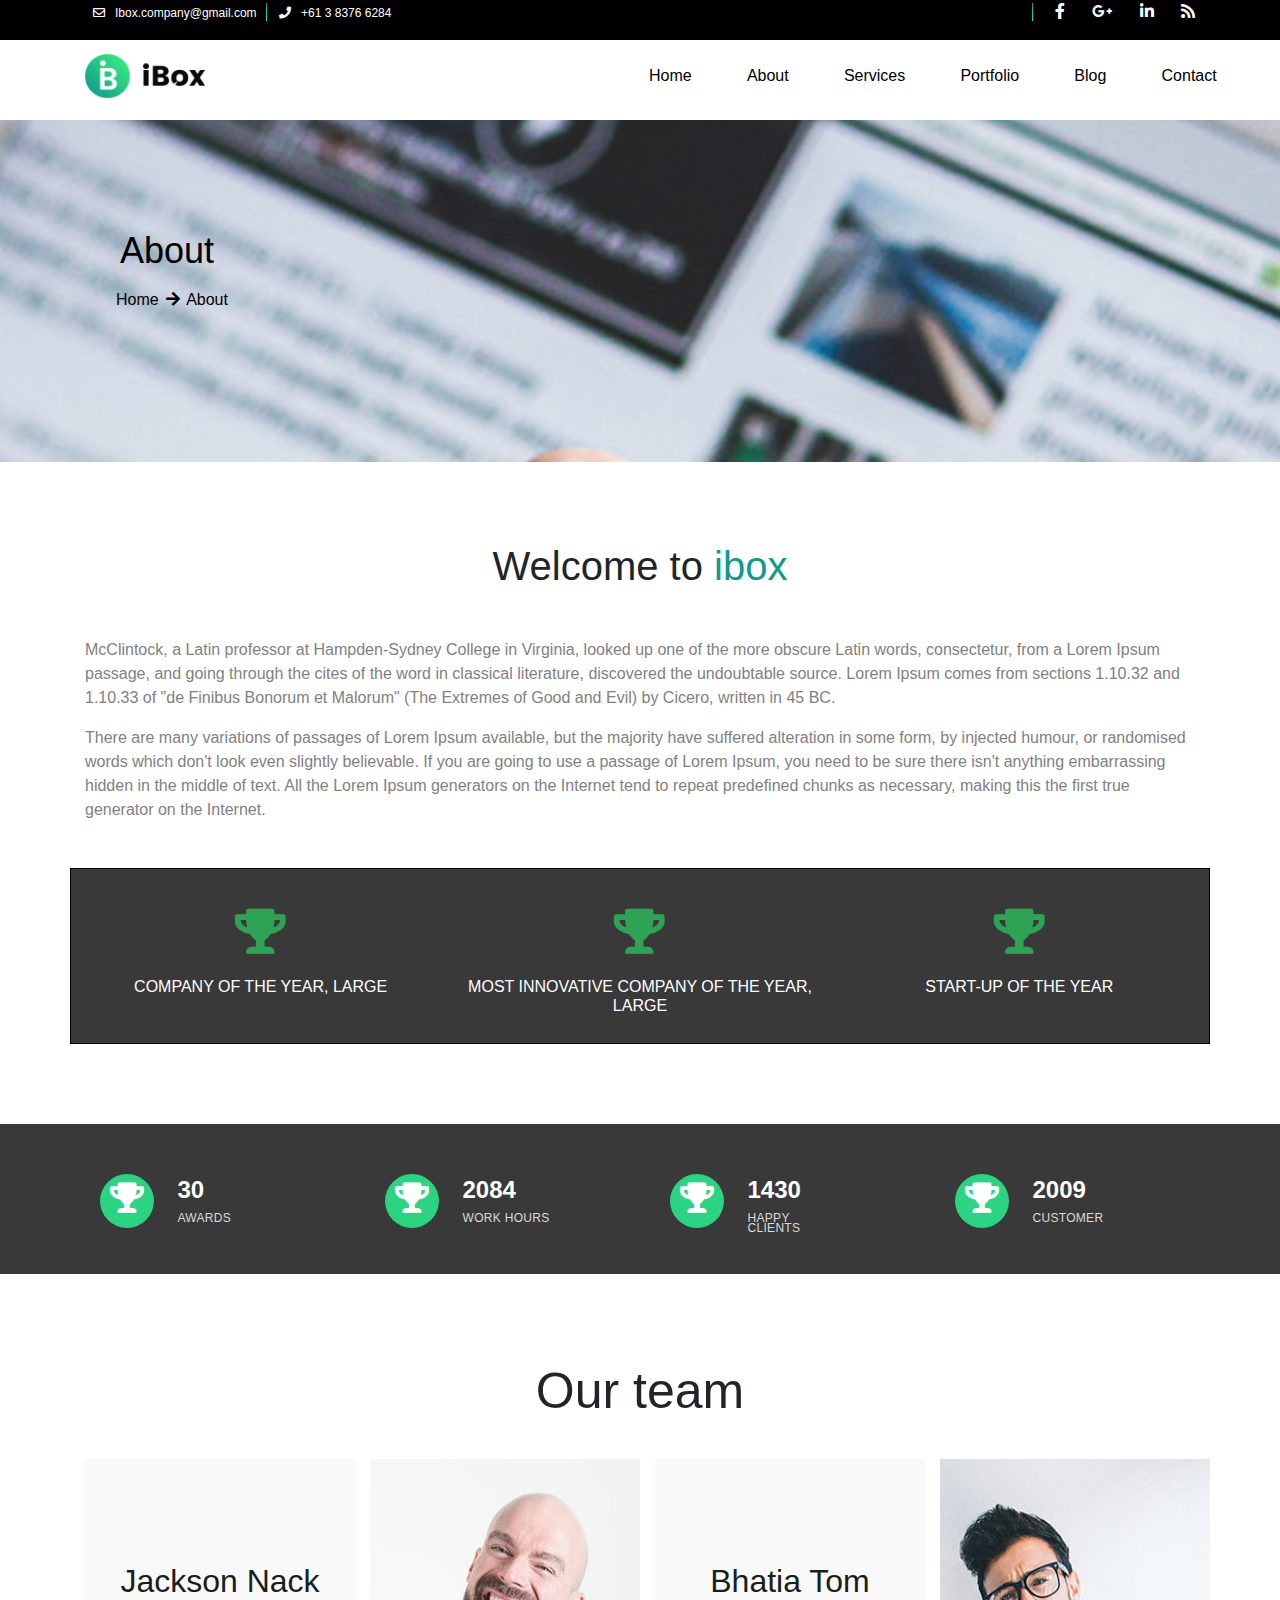
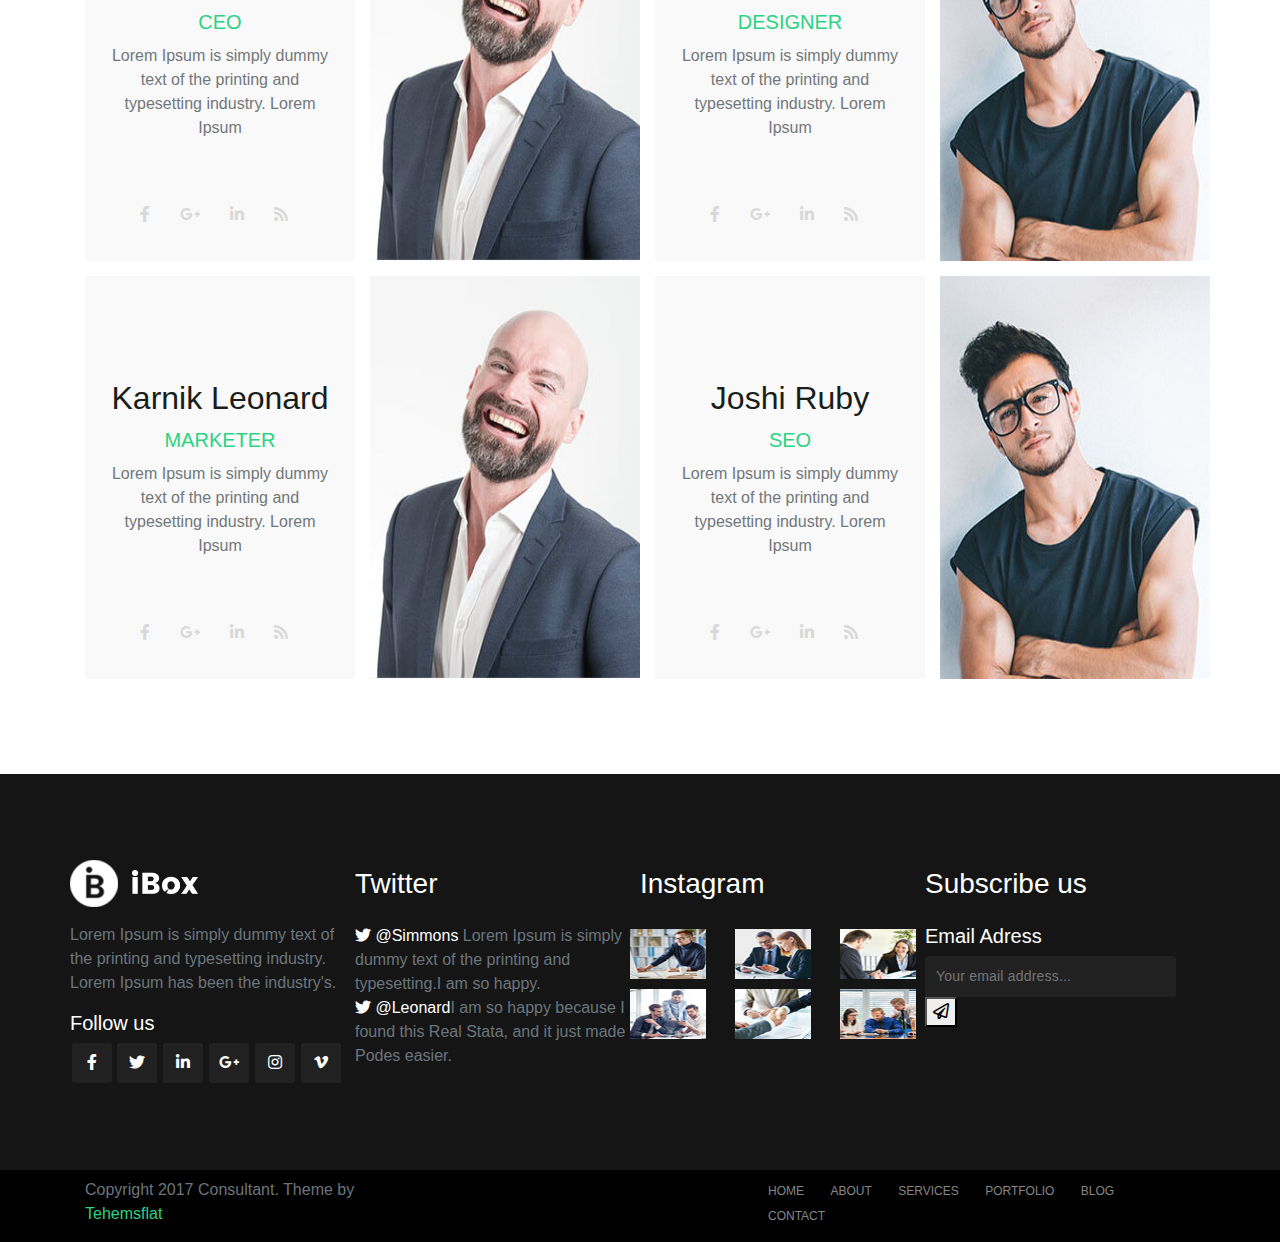
<file: lahiye/about.html>
<!DOCTYPE html>
<html lang="en">

<head>
    <meta charset="UTF-8">
    <meta name="viewport" content="width=device-width, initial-scale=1.0">
    <meta http-equiv="X-UA-Compatible" content="ie=edge">
    <title>Document</title>
    <link href="https://use.fontawesome.com/releases/v5.0.6/css/all.css" rel="stylesheet">

    <link rel="stylesheet" href="https://maxcdn.bootstrapcdn.com/bootstrap/4.0.0/css/bootstrap.min.css">

    <link rel="stylesheet" href="css/about.css">
</head>

<body>
    <section id="home">
        <section id="ust">
            <div class="topbar ">
                <div class="container">
                    <div class="row">
                        <div class="col-md-12">
                            <ul class="flat-information">
                                <li class="email">
                                    <a href="mailto:Themesflat@gmail.com">
                                        <i class="far fa-envelope"></i>Ibox.company@gmail.com </a>
                                </li>
                                <li class="phone">
                                    <a href="#">
                                        <i class="fa fa-phone"></i>+61 3 8376 6284</a>
                                </li>
                            </ul>
                            <ul class="flat-socials">
                                <li>
                                    <a href="#">
                                        <i class="fab fa-facebook-f"></i>
                                    </a>
                                </li>
                                <li>
                                    <a href="#">
                                        <i class="fab fa-google-plus-g"></i>
                                    </a>
                                </li>
                                <li>
                                    <a href="#">
                                        <i class="fab fa-linkedin-in"></i>
                                    </a>
                                </li>
                                <li>
                                    <a href="#">
                                        <i class="fa fa-rss" aria-hidden="true"></i>
                                        </i>
                                    </a>
                                </li>
                            </ul>
                            <span></span>
                        </div>
                    </div>
                </div>
            </div>
        </section>


        <section id="header">
            <nav class="navbar navbar-expand-lg fixed-top navbar-light ">
                <div class="container">
                    <a class="navbar-brand" href="#">
                        <img src="img/logo2.png" alt="">
                    </a>
                    <div class="collapse navbar-collapse" id="navbarSupportedContent">
                        <ul class="navbar-nav ml-auto">
                            <li class="nav-item active">
                                <a class="nav-link" href="index.html">Home

                                </a>
                                <ul>
                                    <li>
                                        <a href="">Home 01</a>
                                    </li>
                                    <li>
                                        <a href="">Home 02</a>
                                    </li>
                                    <li>
                                        <a href="">Home 03</a>
                                    </li>
                                </ul>

                            </li>
                            <li class="nav-item">
                                <a class="nav-link" href="about.html">About</a>
                            </li>
                            <li class="nav-item">
                                <a class="nav-link" href="services.html">Services</a>
                            </li>
                            <li class="nav-item">
                                <a class="nav-link" href="portfolio.html">Portfolio</a>
                                <ul>
                                    <li>
                                        <a href="">Portfolio 01</a>
                                    </li>
                                    <li>
                                        <a href="">Portfolio 02</a>
                                    </li>
                                    <li>
                                        <a href="">Portfolio single</a>
                                    </li>
                                </ul>
                            </li>
                            <li class="nav-item">
                                <a class="nav-link" href="blog.html">Blog</a>
                                <ul>
                                    <li>
                                        <a href="">Blog 01</a>
                                    </li>
                                    <li>
                                        <a href="">Blog 02</a>
                                    </li>
                                    <li>
                                        <a href="">Blog 03</a>
                                    </li>
                                    <li>
                                        <a href="">Blog single</a>
                                    </li>
                                </ul>
                            </li>
                            <li class="nav-item">
                                <a class="nav-link" href="contact.html">Contact</a>
                                <ul>
                                    <li>
                                        <a href="">Contact 01</a>
                                    </li>
                                    <li>
                                        <a href="">Contact 02</a>
                                    </li>
                                </ul>
                            </li>
                        </ul>
                    </div>
                </div>

            </nav>
        </section>



    </section>

    <section class="flat-row fonSekil ">
        <div class="container">
            <div class="row">
                <div class="flat-quote clearfix ">
                    <div class="quote-content ">
                        <div class="quote-title">
                            <h1>About</h1>
                        </div>
                        <div class="quote-footer">
                            <ul>
                                <li class="right">
                                    <a href="index.html">Home </a>
                                    <span>
                                        <i class="fas fa-arrow-right"></i>
                                    </span>
                                </li>
                                <li>About</li>
                            </ul>

                        </div>

                    </div>

                </div>
            </div>
        </div>
    </section>

    <section id="Welcome">
        <div class="container">
            <div class="row">
                <div class="col-md-12 one text-center">
                    <h1>Welcome to
                        <span>ibox</span>
                    </h1>
                </div>
                <div class="col-md-12 two">
                    <p>McClintock, a Latin professor at Hampden-Sydney College in Virginia, looked up one of the more obscure
                        Latin words, consectetur, from a Lorem Ipsum passage, and going through the cites of the word in
                        classical literature, discovered the undoubtable source. Lorem Ipsum comes from sections 1.10.32
                        and 1.10.33 of "de Finibus Bonorum et Malorum" (The Extremes of Good and Evil) by Cicero, written
                        in 45 BC.</p>
                    <p>There are many variations of passages of Lorem Ipsum available, but the majority have suffered alteration
                        in some form, by injected humour, or randomised words which don't look even slightly believable.
                        If you are going to use a passage of Lorem Ipsum, you need to be sure there isn't anything embarrassing
                        hidden in the middle of text. All the Lorem Ipsum generators on the Internet tend to repeat predefined
                        chunks as necessary, making this the first true generator on the Internet.</p>
                </div>
                <div class="col-md-12 three">
                    <div class="col-md-4">
                        <span><i class="fas fa-trophy"></i></span>
                        <h6 class="title">COMPANY OF THE YEAR, LARGE</h6>
                    </div>
                    <div class="col-md-4">
                        <span><i class="fas fa-trophy"></i></span>
                        <h6 class="title">MOST INNOVATIVE
                                COMPANY OF THE YEAR, LARGE</h6>
                    </div>
                    <div class="col-md-4">
                        <span><i class="fas fa-trophy"></i></span>
                        <h6 class="title">START-UP OF THE YEAR</h6>
                    </div>
                </div>
            </div>
        </div>

    </section>

<section id="awards">
    <div class="dordlu">
        <div class="container">
            <div class="row">
                <div class="col-md-3">
                    <div class="col-md-6">
                        <span><i class="fas fa-trophy"></i></span>
                    </div>
                    <div class="col-md-6 yazi">
                        <h1>30</h1>
                        <h3>AWARDS</h3>
                    </div>
                </div>
                <div class="col-md-3">
                    <div class="col-md-6">
                        <span><i class="fas fa-trophy"></i></span>
                    </div>
                    <div class="col-md-6 yazi">
                        <h1>2084</h1>
                        <h3>WORK HOURS</h3>
                    </div>
                </div>
                <div class="col-md-3">
                    <div class="col-md-6">
                        <span><i class="fas fa-trophy"></i></span>
                    </div>
                    <div class="col-md-6 yazi">
                        <h1>1430</h1>
                        <h3>HAPPY CLIENTS</h3>
                    </div>
                </div>
                <div class="col-md-3">
                    <div class="col-md-6">
                        <span><i class="fas fa-trophy"></i></span>
                    </div>
                    <div class="col-md-6 yazi">
                        <h1>
                            2009</h1>
                        <h3>CUSTOMER</h3>
                    </div>
                </div>
            </div>
        </div>
    </div>
</section>

<section id="team">
    <div class="container">
        <div class="row">
            <div class="col-md-12 text-center">
                    Our team
            </div>
            <div class="soz">
                <h2>Jackson Nack</h2>
                <h3>CEO</h3>
                <p>Lorem Ipsum is simply dummy text of the printing and typesetting industry. Lorem Ipsum</p>
                <ul>
                    <li><i class="fab fa-facebook-f"></i></li>
                    <li><i class="fab fa-google-plus-g"></i></li>
                    <li><i class="fab fa-linkedin-in"></i></li>
                    <li><i class="fas fa-rss"></i></li>
                </ul>
            </div>
            <div class="sekil">
                <img src="img/team/team1.jpg" alt="">
            </div>
            <div class="soz">
                <h2>Bhatia Tom</h2>
                <h3>DESIGNER</h3>
                <p>Lorem Ipsum is simply dummy text of the printing and typesetting industry. Lorem Ipsum</p>
                <ul>
                    <li><i class="fab fa-facebook-f"></i></li>
                    <li><i class="fab fa-google-plus-g"></i></li>
                    <li><i class="fab fa-linkedin-in"></i></li>
                    <li><i class="fas fa-rss"></i></li>
                </ul>
            </div>
            <div class="sekil">
                <img src="img/team/team2.jpg" alt="">
            </div>
            <div class="soz">
                <h2>Karnik Leonard</h2>
                <h3>MARKETER</h3>
                <p>Lorem Ipsum is simply dummy text of the printing and typesetting industry. Lorem Ipsum</p>
                <ul>
                    <li><i class="fab fa-facebook-f"></i></li>
                    <li><i class="fab fa-google-plus-g"></i></li>
                    <li><i class="fab fa-linkedin-in"></i></li>
                    <li><i class="fas fa-rss"></i></li>
                </ul>
            </div>
            <div class="sekil">
                <img src="img/team/team1.jpg" alt="">
            </div>
            <div class="soz">
                <h2>Joshi Ruby</h2>
                <h3>SEO</h3>
                <p>Lorem Ipsum is simply dummy text of the printing and typesetting industry. Lorem Ipsum</p>
                <ul>
                    <li><i class="fab fa-facebook-f"></i></li>
                    <li><i class="fab fa-google-plus-g"></i></li>
                    <li><i class="fab fa-linkedin-in"></i></li>
                    <li><i class="fas fa-rss"></i></li>
                </ul>
            </div>
            <div class="sekil">
                <img src="img/team/team2.jpg" alt="">
            </div>
        </div>
    </div>
</section>


    <section id="footer">
        <div class="container">
            <div class="row">
                <div id="f-top">
                    <div class="col-md-3">
                        <div class="f-content">
                            <img class="f-title" src="img/logo.png" width="128" height="47" alt="">

                            <p class="text-white text-muted">Lorem Ipsum is simply dummy text of the printing and typesetting industry. Lorem Ipsum has been
                                the industry's.</p>
                            <h5 class="text-white">Follow us</h5>
                            <div id="f-icons">
                                <a href="">
                                    <i class="fab fa-facebook-f"></i>
                                </a>
                                <a href="">
                                    <i class="fab fa-twitter"></i>
                                </a>
                                <a href="">
                                    <i class="fab fa-linkedin-in"></i>
                                </a>
                                <a href="">
                                    <i class="fab fa-google-plus-g"></i>
                                </a>
                                <a href="">
                                    <i class="fab fa-instagram"></i>
                                </a>
                                <a href="">
                                    <i class="fab fa-vimeo-v"></i>
                                </a>
                            </div>
                        </div>

                    </div>
                    <div class="col-md-3">
                        <h3 class="f-title text-white text-justify">Twitter</h3>
                        <div id="f-tweet">

                            <i class="fab fa-twitter f-list text-white"></i>
                            <p class="text-muted f-list">
                                <span class="text-white ">@Simmons</span> Lorem Ipsum is simply dummy text of the printing and typesetting.I am so
                                happy.
                            </p>
                        </div>

                        <div id="f-tweet">

                            <i class="fab fa-twitter f-list text-white"></i>
                            <p class="text-muted f-list">
                                <span class="text-white ">@Leonard</span>I am so happy because I found this Real Stata, and it just made Podes easier.</p>
                        </div>
                    </div>
                    <div class="col-md-3">
                        <h3 class="f-title text-white text-justify">Instagram</h3>
                        <div class="row">

                            <div class="col-md-4">
                                <img src="img/insta/insta1.jpg" width="40" height="50" alt="">
                            </div>
                            <div class="col-md-4">
                                <img src="img/insta/insta2.jpg" width="40" height="50" alt="">
                            </div>
                            <div class="col-md-4">
                                <img src="img/insta/insta3.jpg" width="40" height="50" alt="">
                            </div>
                            <div class="col-md-4">
                                <img src="img/insta/insta4.jpg" width="40" height="50" alt="">
                            </div>
                            <div class="col-md-4">
                                <img src="img/insta/insta5.jpg" width="40" height="50" alt="">
                            </div>
                            <div class="col-md-4">
                                <img src="img/insta/insta6.jpg" width="40" height="50" alt="">
                            </div>

                        </div>
                    </div>
                    <div class="col-md-3">
                        <h3 class="f-title text-white">Subscribe us</h3>
                        <h5 class="text-white">Email Adress</h5>
                        <input type="text" tabindex="2" id="subscribe-email" name="subscribe-email" placeholder="Your email address...">
                        <button type="button" id="subscribe-button" class="subscribe-submit" title="Subscribe now">
                            <i class="far fa-paper-plane"></i>
                        </button>
                    </div>
                </div>

            </div>

        </div>
    </section>

    <section id="footer-bot">
        <div class="container">
            <div class="row">
                <div class="col-md-4">
                    <div class="copyright pt-2 ">
                        <p class="text-white text-muted">Copyright 2017 Consultant. Theme by
                            <span id="speci1">Tehemsflat</span>
                        </p>


                    </div>
                </div>
                <div class="col-md-3"></div>

                <div class="col-md-5">
                    <div class="linkess pt-2">
                        <a href="index.html" class="">Home</a>
                        <a href="about.html" class="">About</a>
                        <a href="services.html" class="">Services</a>
                        <a href="portfolio.html" class="">Portfolio</a>
                        <a href="blog.html" class="">Blog</a>
                        <a href="contact.html" class="">Contact</a>
                    </div>
                </div>

            </div>

        </div>

    </section>









    <script src="https://code.jquery.com/jquery-3.2.1.slim.min.js"></script>
    <script src="https://cdnjs.cloudflare.com/ajax/libs/popper.js/1.12.9/umd/popper.min.js"></script>
    <script src="https://maxcdn.bootstrapcdn.com/bootstrap/4.0.0/js/bootstrap.min.js"></script>

    <script src="js/script.js"></script>
</body>

</html>
</file>
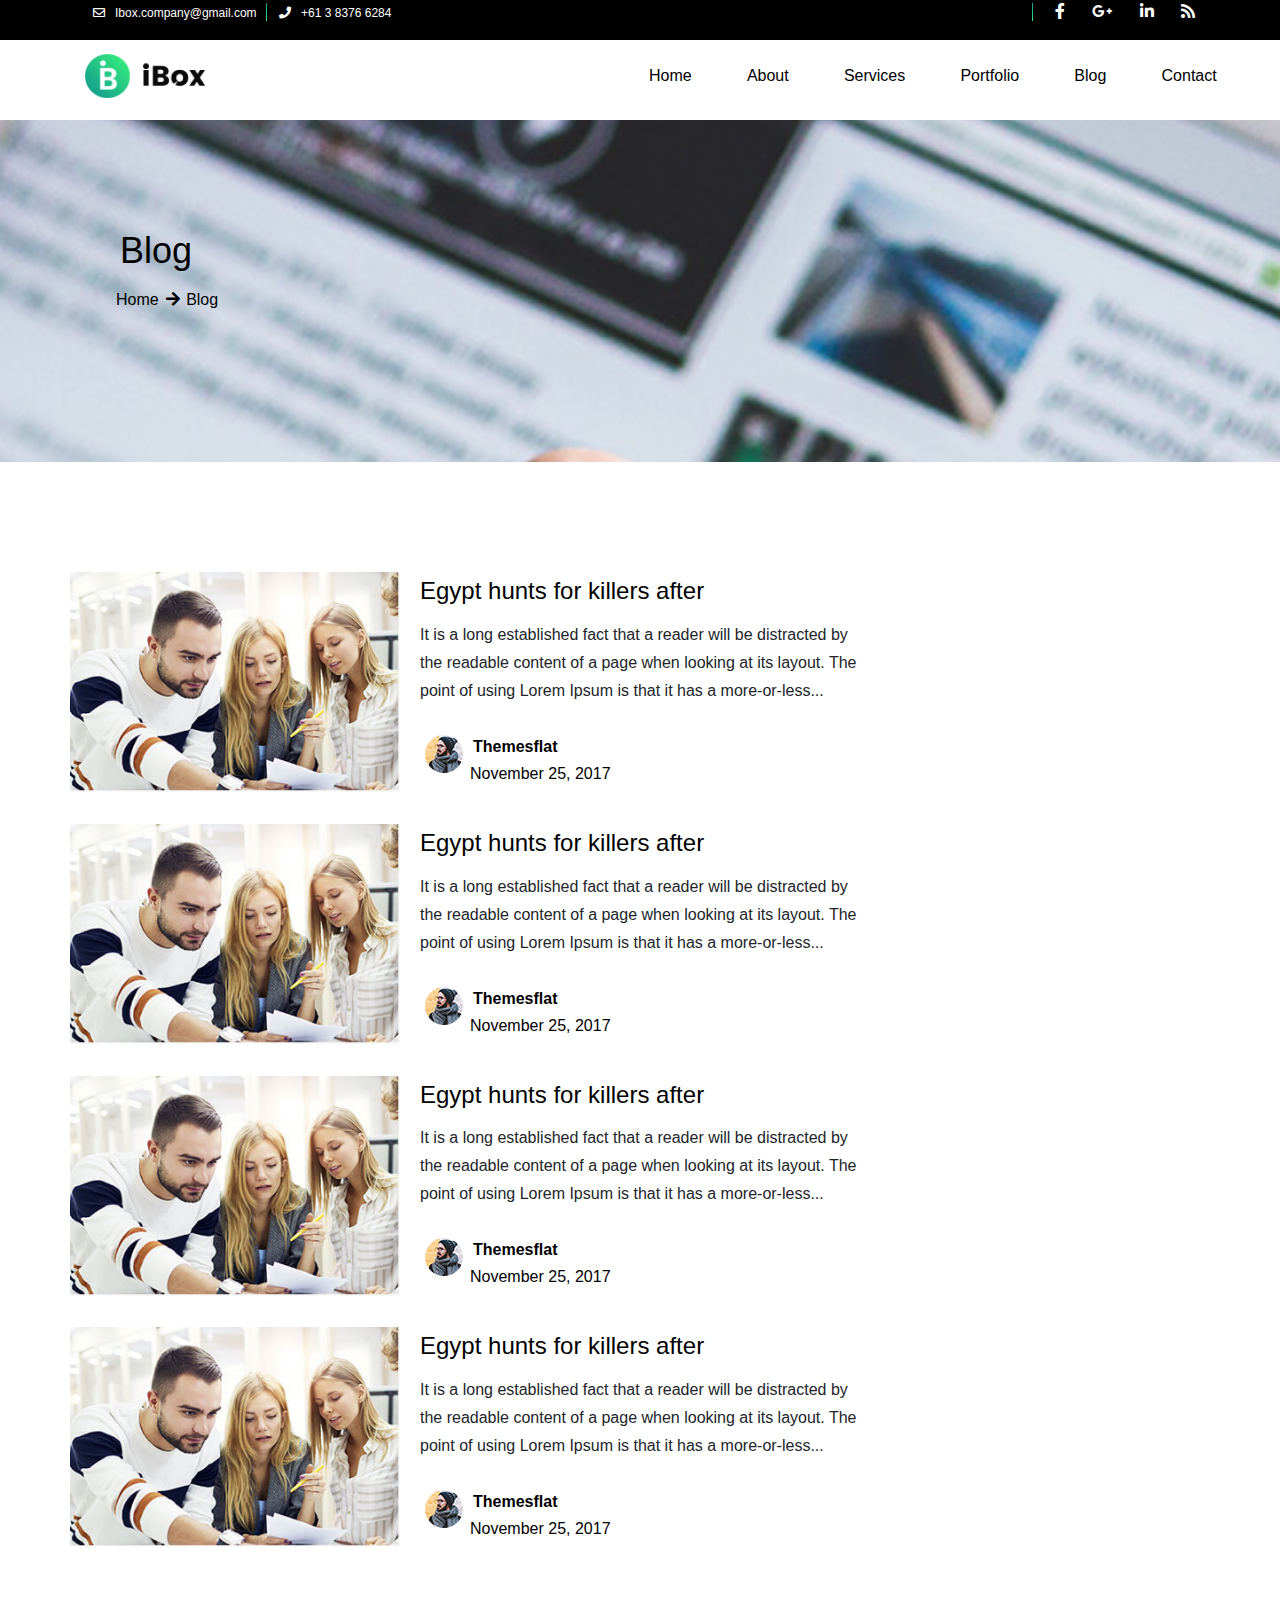
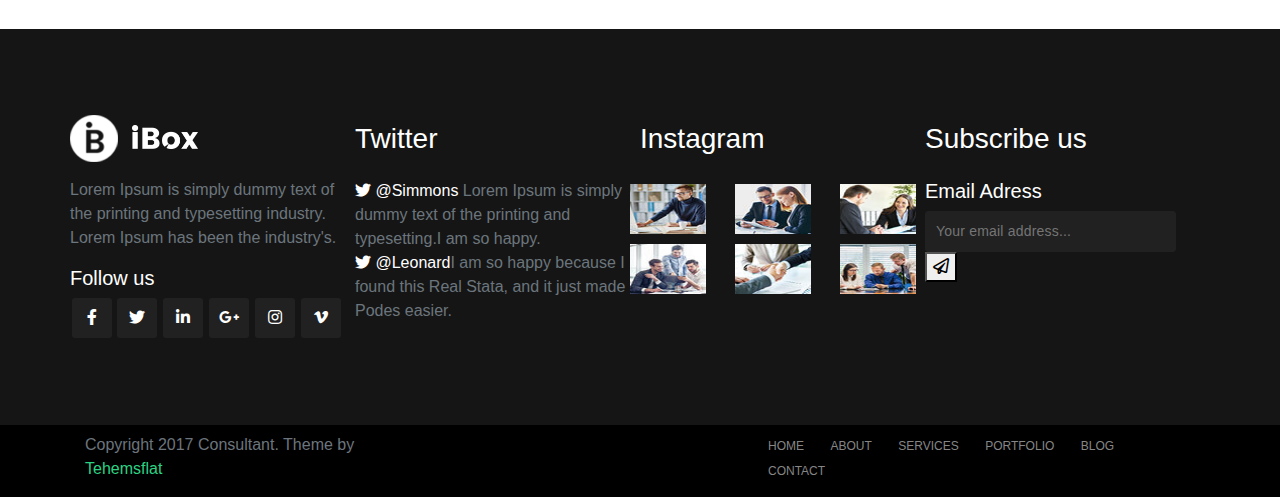
<file: lahiye/blog.html>
<!DOCTYPE html>
<html lang="en">

<head>
    <meta charset="UTF-8">
    <meta name="viewport" content="width=device-width, initial-scale=1.0">
    <meta http-equiv="X-UA-Compatible" content="ie=edge">
    <title>Document</title>
    <link href="https://use.fontawesome.com/releases/v5.0.6/css/all.css" rel="stylesheet">

    <link rel="stylesheet" href="https://maxcdn.bootstrapcdn.com/bootstrap/4.0.0/css/bootstrap.min.css">

    <link rel="stylesheet" href="css/blog.css">
</head>

<body>
    <section id="home">
        <section id="ust">
            <div class="topbar ">
                <div class="container">
                    <div class="row">
                        <div class="col-md-12">
                            <ul class="flat-information">
                                <li class="email">
                                    <a href="mailto:Themesflat@gmail.com">
                                        <i class="far fa-envelope"></i>Ibox.company@gmail.com </a>
                                </li>
                                <li class="phone">
                                    <a href="#">
                                        <i class="fa fa-phone"></i>+61 3 8376 6284</a>
                                </li>
                            </ul>
                            <ul class="flat-socials">
                                <li>
                                    <a href="#">
                                        <i class="fab fa-facebook-f"></i>
                                    </a>
                                </li>
                                <li>
                                    <a href="#">
                                        <i class="fab fa-google-plus-g"></i>
                                    </a>
                                </li>
                                <li>
                                    <a href="#">
                                        <i class="fab fa-linkedin-in"></i>
                                    </a>
                                </li>
                                <li>
                                    <a href="#">
                                        <i class="fa fa-rss" aria-hidden="true"></i>
                                        </i>
                                    </a>
                                </li>
                            </ul>
                            <span></span>
                        </div>
                    </div>
                </div>
            </div>
        </section>


        <section id="header">
            <nav class="navbar navbar-expand-lg fixed-top navbar-light ">
                <div class="container">
                    <a class="navbar-brand" href="#">
                        <img src="img/logo2.png" alt="">
                    </a>
                    <div class="collapse navbar-collapse" id="navbarSupportedContent">
                        <ul class="navbar-nav ml-auto">
                            <li class="nav-item active">
                                <a class="nav-link" href="index.html">Home

                                </a>
                                <ul>
                                    <li>
                                        <a href="">Home 01</a>
                                    </li>
                                    <li>
                                        <a href="">Home 02</a>
                                    </li>
                                    <li>
                                        <a href="">Home 03</a>
                                    </li>
                                </ul>

                            </li>
                            <li class="nav-item">
                                <a class="nav-link" href="about.html">About</a>
                            </li>
                            <li class="nav-item">
                                <a class="nav-link" href="services.html">Services</a>
                            </li>
                            <li class="nav-item">
                                <a class="nav-link" href="portfolio.html">Portfolio</a>
                                <ul>
                                    <li>
                                        <a href="">Portfolio 01</a>
                                    </li>
                                    <li>
                                        <a href="">Portfolio 02</a>
                                    </li>
                                    <li>
                                        <a href="">Portfolio single</a>
                                    </li>
                                </ul>
                            </li>
                            <li class="nav-item">
                                <a class="nav-link" href="blog.html">Blog</a>
                                <ul>
                                    <li>
                                        <a href="">Blog 01</a>
                                    </li>
                                    <li>
                                        <a href="">Blog 02</a>
                                    </li>
                                    <li>
                                        <a href="">Blog 03</a>
                                    </li>
                                    <li>
                                        <a href="">Blog single</a>
                                    </li>
                                </ul>
                            </li>
                            <li class="nav-item">
                                <a class="nav-link" href="contact.html">Contact</a>
                                <ul>
                                    <li>
                                        <a href="">Contact 01</a>
                                    </li>
                                    <li>
                                        <a href="">Contact 02</a>
                                    </li>
                                </ul>
                            </li>
                        </ul>
                    </div>
                </div>

            </nav>
        </section>



    </section>

    <section class="flat-row fonSekil ">
        <div class="container">
            <div class="row">
                <div class="flat-quote clearfix ">
                    <div class="quote-content ">
                        <div class="quote-title">
                            <h1>Blog</h1>
                        </div>
                        <div class="quote-footer">
                            <ul>
                                <li class="right">
                                    <a href="index.html">Home </a>
                                    <span>
                                        <i class="fas fa-arrow-right"></i>
                                    </span>
                                </li>
                                <li>Blog</li>
                            </ul>

                        </div>

                    </div>

                </div>
            </div>
        </div>
    </section>

    <section id="blogss">
        <div class="container">
            <div class="row">
                <div class="cardd">
                    <div class="images float-left">
                        <img src="img/blog1.jpg" alt="">
                        <span><i class="far fa-thumbs-up"></i></span>
                    </div>
                    <div class="title">
                        <h4>Egypt hunts for killers after</h4>
                        <p>It is a long established fact that a reader will be distracted by the readable content of a page
                            when looking at its layout. The point of using Lorem Ipsum is that it has a more-or-less...</p>
                        <ul>
                            <li class="author-thumbnail">
                                <img src="img/blog4.png" alt="">
                            </li>
                            <li class="position">
                                <a href="">Themesflat</a>
                                <p class="p">
                                    <a href="">November 25, 2017</a>
                                </p>
                            </li>
                        </ul>
                    </div>

                </div>
                <div class="cardd">
                    <div class="images float-left">
                        <img src="img/blog1.jpg" alt="">
                        <span><i class="far fa-thumbs-up"></i></span>
                    </div>
                    <div class="title">
                        <h4>Egypt hunts for killers after</h4>
                        <p>It is a long established fact that a reader will be distracted by the readable content of a page
                            when looking at its layout. The point of using Lorem Ipsum is that it has a more-or-less...</p>
                        <ul>
                            <li class="author-thumbnail">
                                <img src="img/blog4.png" alt="">
                            </li>
                            <li class="position">
                                <a href="">Themesflat</a>
                                <p class="p">
                                    <a href="">November 25, 2017</a>
                                </p>
                            </li>
                        </ul>
                    </div>

                </div>
                <div class="cardd">
                    <div class="images float-left">
                        <img src="img/blog1.jpg" alt="">
                        <span><i class="far fa-thumbs-up"></i></span>
                    </div>
                    <div class="title">
                        <h4>Egypt hunts for killers after</h4>
                        <p>It is a long established fact that a reader will be distracted by the readable content of a page
                            when looking at its layout. The point of using Lorem Ipsum is that it has a more-or-less...</p>
                        <ul>
                            <li class="author-thumbnail">
                                <img src="img/blog4.png" alt="">
                            </li>
                            <li class="position">
                                <a href="">Themesflat</a>
                                <p class="p">
                                    <a href="">November 25, 2017</a>
                                </p>
                            </li>
                        </ul>
                    </div>

                </div>
                <div class="cardd">
                    <div class="images float-left">
                        <img src="img/blog1.jpg" alt="">
                        <span><i class="far fa-thumbs-up"></i></span>
                    </div>
                    <div class="title">
                        <h4>Egypt hunts for killers after</h4>
                        <p>It is a long established fact that a reader will be distracted by the readable content of a page
                            when looking at its layout. The point of using Lorem Ipsum is that it has a more-or-less...</p>
                        <ul>
                            <li class="author-thumbnail">
                                <img src="img/blog4.png" alt="">
                             
                            </li>
                            <li class="position">
                                <a href="">Themesflat</a>
                                <p class="p">
                                    <a href="">November 25, 2017</a>
                                </p>
                            </li>
                        </ul>
                    </div>

                </div>
            </div>
        </div>
    </section>




    <section id="footer">
        <div class="container">
            <div class="row">
                <div id="f-top">
                    <div class="col-md-3">
                        <div class="f-content">
                            <img class="f-title" src="img/logo.png" width="128" height="47" alt="">

                            <p class="text-white text-muted">Lorem Ipsum is simply dummy text of the printing and typesetting industry. Lorem Ipsum has been
                                the industry's.</p>
                            <h5 class="text-white">Follow us</h5>
                            <div id="f-icons">
                                <a href="">
                                    <i class="fab fa-facebook-f"></i>
                                </a>
                                <a href="">
                                    <i class="fab fa-twitter"></i>
                                </a>
                                <a href="">
                                    <i class="fab fa-linkedin-in"></i>
                                </a>
                                <a href="">
                                    <i class="fab fa-google-plus-g"></i>
                                </a>
                                <a href="">
                                    <i class="fab fa-instagram"></i>
                                </a>
                                <a href="">
                                    <i class="fab fa-vimeo-v"></i>
                                </a>
                            </div>
                        </div>

                    </div>
                    <div class="col-md-3">
                        <h3 class="f-title text-white text-justify">Twitter</h3>
                        <div id="f-tweet">

                            <i class="fab fa-twitter f-list text-white"></i>
                            <p class="text-muted f-list">
                                <span class="text-white ">@Simmons</span> Lorem Ipsum is simply dummy text of the printing and typesetting.I am so
                                happy.
                            </p>
                        </div>

                        <div id="f-tweet">

                            <i class="fab fa-twitter f-list text-white"></i>
                            <p class="text-muted f-list">
                                <span class="text-white ">@Leonard</span>I am so happy because I found this Real Stata, and it just made Podes easier.</p>
                        </div>
                    </div>
                    <div class="col-md-3">
                        <h3 class="f-title text-white text-justify">Instagram</h3>
                        <div class="row">

                            <div class="col-md-4">
                                <img src="img/insta/insta1.jpg" width="40" height="50" alt="">
                            </div>
                            <div class="col-md-4">
                                <img src="img/insta/insta2.jpg" width="40" height="50" alt="">
                            </div>
                            <div class="col-md-4">
                                <img src="img/insta/insta3.jpg" width="40" height="50" alt="">
                            </div>
                            <div class="col-md-4">
                                <img src="img/insta/insta4.jpg" width="40" height="50" alt="">
                            </div>
                            <div class="col-md-4">
                                <img src="img/insta/insta5.jpg" width="40" height="50" alt="">
                            </div>
                            <div class="col-md-4">
                                <img src="img/insta/insta6.jpg" width="40" height="50" alt="">
                            </div>

                        </div>
                    </div>
                    <div class="col-md-3">
                        <h3 class="f-title text-white">Subscribe us</h3>
                        <h5 class="text-white">Email Adress</h5>
                        <input type="text" tabindex="2" id="subscribe-email" name="subscribe-email" placeholder="Your email address...">
                        <button type="button" id="subscribe-button" class="subscribe-submit" title="Subscribe now">
                            <i class="far fa-paper-plane"></i>
                        </button>
                    </div>
                </div>

            </div>

        </div>
    </section>

    <section id="footer-bot">
        <div class="container">
            <div class="row">
                <div class="col-md-4">
                    <div class="copyright pt-2 ">
                        <p class="text-white text-muted">Copyright 2017 Consultant. Theme by
                            <span id="speci1">Tehemsflat</span>
                        </p>


                    </div>
                </div>
                <div class="col-md-3"></div>

                <div class="col-md-5">
                    <div class="linkess pt-2">
                        <a href="index.html" class="">Home</a>
                        <a href="about.html" class="">About</a>
                        <a href="services.html" class="">Services</a>
                        <a href="portfolio.html" class="">Portfolio</a>
                        <a href="blog.html" class="">Blog</a>
                        <a href="contact.html" class="">Contact</a>
                    </div>
                </div>

            </div>

        </div>

    </section>









    <script src="https://code.jquery.com/jquery-3.2.1.slim.min.js"></script>
    <script src="https://cdnjs.cloudflare.com/ajax/libs/popper.js/1.12.9/umd/popper.min.js"></script>
    <script src="https://maxcdn.bootstrapcdn.com/bootstrap/4.0.0/js/bootstrap.min.js"></script>

    <script src="js/script.js"></script>
</body>

</html>
</file>
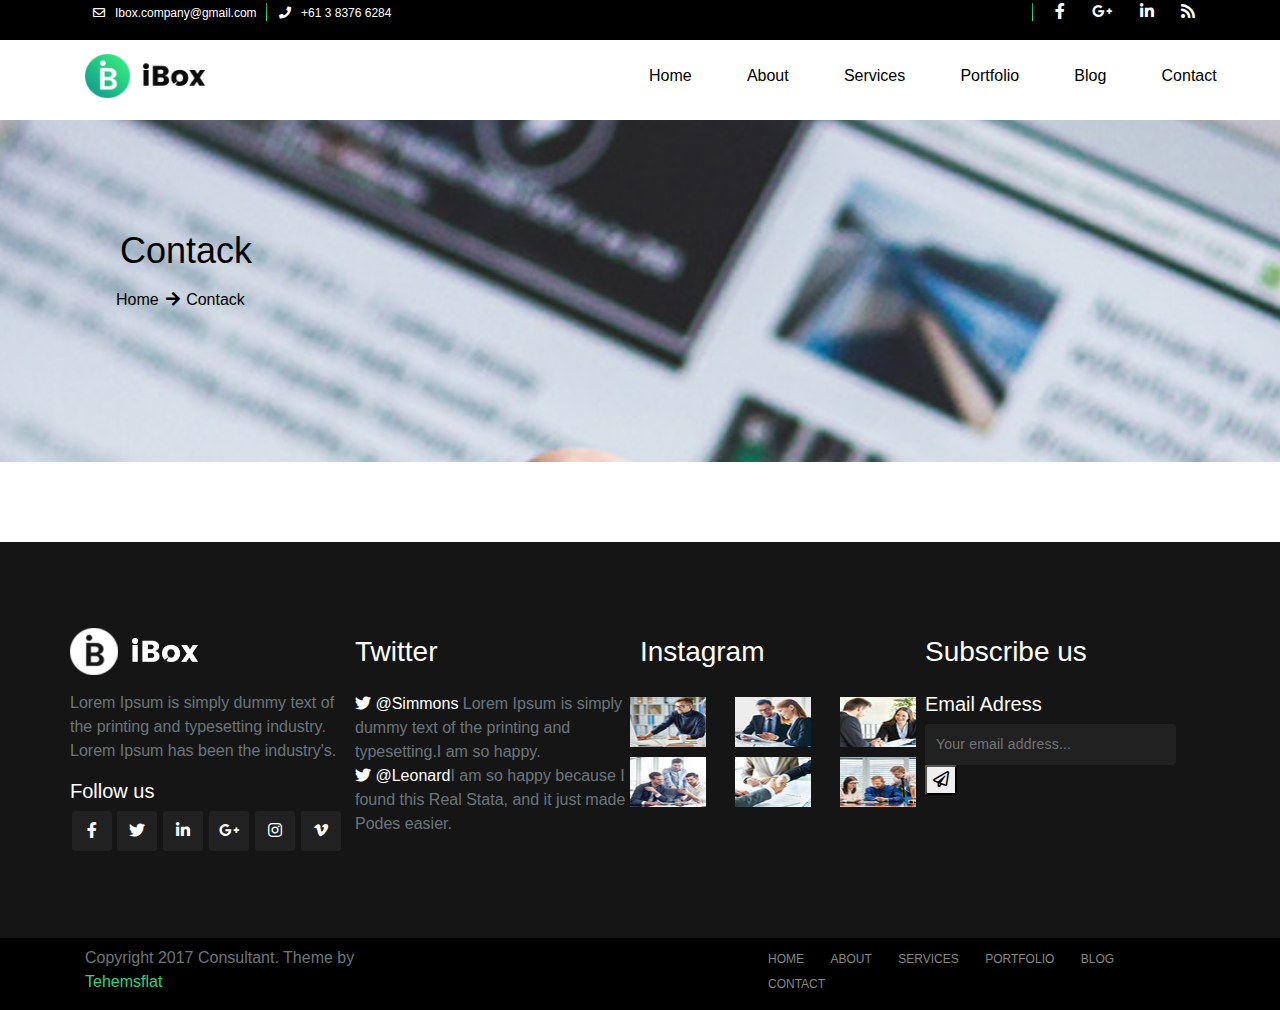
<file: lahiye/contact.html>
<!DOCTYPE html>
<html lang="en">

<head>
    <meta charset="UTF-8">
    <meta name="viewport" content="width=device-width, initial-scale=1.0">
    <meta http-equiv="X-UA-Compatible" content="ie=edge">
    <title>Document</title>
    <link href="https://use.fontawesome.com/releases/v5.0.6/css/all.css" rel="stylesheet">

    <link rel="stylesheet" href="https://maxcdn.bootstrapcdn.com/bootstrap/4.0.0/css/bootstrap.min.css">

    <link rel="stylesheet" href="css/contact.css">
</head>

<body>
    <section id="home">
        <section id="ust">
            <div class="topbar ">
                <div class="container">
                    <div class="row">
                        <div class="col-md-12">
                            <ul class="flat-information">
                                <li class="email">
                                    <a href="mailto:Themesflat@gmail.com">
                                        <i class="far fa-envelope"></i>Ibox.company@gmail.com </a>
                                </li>
                                <li class="phone">
                                    <a href="#">
                                        <i class="fa fa-phone"></i>+61 3 8376 6284</a>
                                </li>
                            </ul>
                            <ul class="flat-socials">
                                <li>
                                    <a href="#">
                                        <i class="fab fa-facebook-f"></i>
                                    </a>
                                </li>
                                <li>
                                    <a href="#">
                                        <i class="fab fa-google-plus-g"></i>
                                    </a>
                                </li>
                                <li>
                                    <a href="#">
                                        <i class="fab fa-linkedin-in"></i>
                                    </a>
                                </li>
                                <li>
                                    <a href="#">
                                        <i class="fa fa-rss" aria-hidden="true"></i>
                                        </i>
                                    </a>
                                </li>
                            </ul>
                            <span></span>
                        </div>
                    </div>
                </div>
            </div>
        </section>


        <section id="header">
            <nav class="navbar navbar-expand-lg fixed-top navbar-light ">
                <div class="container">
                    <a class="navbar-brand" href="#">
                        <img src="img/logo2.png" alt="">
                    </a>
                    <div class="collapse navbar-collapse" id="navbarSupportedContent">
                        <ul class="navbar-nav ml-auto">
                            <li class="nav-item active">
                                <a class="nav-link" href="index.html">Home

                                </a>
                                <ul>
                                    <li>
                                        <a href="">Home 01</a>
                                    </li>
                                    <li>
                                        <a href="">Home 02</a>
                                    </li>
                                    <li>
                                        <a href="">Home 03</a>
                                    </li>
                                </ul>

                            </li>
                            <li class="nav-item">
                                <a class="nav-link" href="about.html">About</a>
                            </li>
                            <li class="nav-item">
                                <a class="nav-link" href="services.html">Services</a>
                            </li>
                            <li class="nav-item">
                                <a class="nav-link" href="portfolio.html">Portfolio</a>
                                <ul>
                                    <li>
                                        <a href="">Portfolio 01</a>
                                    </li>
                                    <li>
                                        <a href="">Portfolio 02</a>
                                    </li>
                                    <li>
                                        <a href="">Portfolio single</a>
                                    </li>
                                </ul>
                            </li>
                            <li class="nav-item">
                                <a class="nav-link" href="blog.html">Blog</a>
                                <ul>
                                    <li>
                                        <a href="">Blog 01</a>
                                    </li>
                                    <li>
                                        <a href="">Blog 02</a>
                                    </li>
                                    <li>
                                        <a href="">Blog 03</a>
                                    </li>
                                    <li>
                                        <a href="">Blog single</a>
                                    </li>
                                </ul>
                            </li>
                            <li class="nav-item">
                                <a class="nav-link" href="contact.html">Contact</a>
                                <ul>
                                    <li>
                                        <a href="">Contact 01</a>
                                    </li>
                                    <li>
                                        <a href="">Contact 02</a>
                                    </li>
                                </ul>
                            </li>
                        </ul>
                    </div>
                </div>

            </nav>
        </section>



    </section>

    <section class="flat-row fonSekil ">
        <div class="container">
            <div class="row">
                <div class="flat-quote clearfix ">
                    <div class="quote-content ">
                        <div class="quote-title">
                            <h1>Contack</h1>
                        </div>
                        <div class="quote-footer">
                            <ul>
                                <li class="right">
                                    <a href="index.html">Home </a>
                                    <span>
                                        <i class="fas fa-arrow-right"></i>
                                    </span>
                                </li>
                                <li>Contack</li>
                            </ul>

                        </div>

                    </div>

                </div>
            </div>
        </div>
    </section>






    <section id="footer">
        <div class="container">
            <div class="row">
                <div id="f-top">
                    <div class="col-md-3">
                        <div class="f-content">
                            <img class="f-title" src="img/logo.png" width="128" height="47" alt="">

                            <p class="text-white text-muted">Lorem Ipsum is simply dummy text of the printing and typesetting industry. Lorem Ipsum has been
                                the industry's.</p>
                            <h5 class="text-white">Follow us</h5>
                            <div id="f-icons">
                                <a href="">
                                    <i class="fab fa-facebook-f"></i>
                                </a>
                                <a href="">
                                    <i class="fab fa-twitter"></i>
                                </a>
                                <a href="">
                                    <i class="fab fa-linkedin-in"></i>
                                </a>
                                <a href="">
                                    <i class="fab fa-google-plus-g"></i>
                                </a>
                                <a href="">
                                    <i class="fab fa-instagram"></i>
                                </a>
                                <a href="">
                                    <i class="fab fa-vimeo-v"></i>
                                </a>
                            </div>
                        </div>

                    </div>
                    <div class="col-md-3">
                        <h3 class="f-title text-white text-justify">Twitter</h3>
                        <div id="f-tweet">

                            <i class="fab fa-twitter f-list text-white"></i>
                            <p class="text-muted f-list">
                                <span class="text-white ">@Simmons</span> Lorem Ipsum is simply dummy text of the printing and typesetting.I am so
                                happy.
                            </p>
                        </div>

                        <div id="f-tweet">

                            <i class="fab fa-twitter f-list text-white"></i>
                            <p class="text-muted f-list">
                                <span class="text-white ">@Leonard</span>I am so happy because I found this Real Stata, and it just made Podes easier.</p>
                        </div>
                    </div>
                    <div class="col-md-3">
                        <h3 class="f-title text-white text-justify">Instagram</h3>
                        <div class="row">

                            <div class="col-md-4">
                                <img src="img/insta/insta1.jpg" width="40" height="50" alt="">
                            </div>
                            <div class="col-md-4">
                                <img src="img/insta/insta2.jpg" width="40" height="50" alt="">
                            </div>
                            <div class="col-md-4">
                                <img src="img/insta/insta3.jpg" width="40" height="50" alt="">
                            </div>
                            <div class="col-md-4">
                                <img src="img/insta/insta4.jpg" width="40" height="50" alt="">
                            </div>
                            <div class="col-md-4">
                                <img src="img/insta/insta5.jpg" width="40" height="50" alt="">
                            </div>
                            <div class="col-md-4">
                                <img src="img/insta/insta6.jpg" width="40" height="50" alt="">
                            </div>

                        </div>
                    </div>
                    <div class="col-md-3">
                        <h3 class="f-title text-white">Subscribe us</h3>
                        <h5 class="text-white">Email Adress</h5>
                        <input type="text" tabindex="2" id="subscribe-email" name="subscribe-email" placeholder="Your email address...">
                        <button type="button" id="subscribe-button" class="subscribe-submit" title="Subscribe now">
                            <i class="far fa-paper-plane"></i>
                        </button>
                    </div>
                </div>

            </div>

        </div>
    </section>

    <section id="footer-bot">
        <div class="container">
            <div class="row">
                <div class="col-md-4">
                    <div class="copyright pt-2 ">
                        <p class="text-white text-muted">Copyright 2017 Consultant. Theme by
                            <span id="speci1">Tehemsflat</span>
                        </p>


                    </div>
                </div>
                <div class="col-md-3"></div>

                <div class="col-md-5">
                    <div class="linkess pt-2">
                        <a href="index.html" class="">Home</a>
                        <a href="about.html" class="">About</a>
                        <a href="services.html" class="">Services</a>
                        <a href="portfolio.html" class="">Portfolio</a>
                        <a href="blog.html" class="">Blog</a>
                        <a href="contact.html" class="">Contact</a>
                    </div>
                </div>

            </div>

        </div>

    </section>









    <script src="https://code.jquery.com/jquery-3.2.1.slim.min.js"></script>
    <script src="https://cdnjs.cloudflare.com/ajax/libs/popper.js/1.12.9/umd/popper.min.js"></script>
    <script src="https://maxcdn.bootstrapcdn.com/bootstrap/4.0.0/js/bootstrap.min.js"></script>

    <script src="js/script.js"></script>
</body>

</html>
</file>
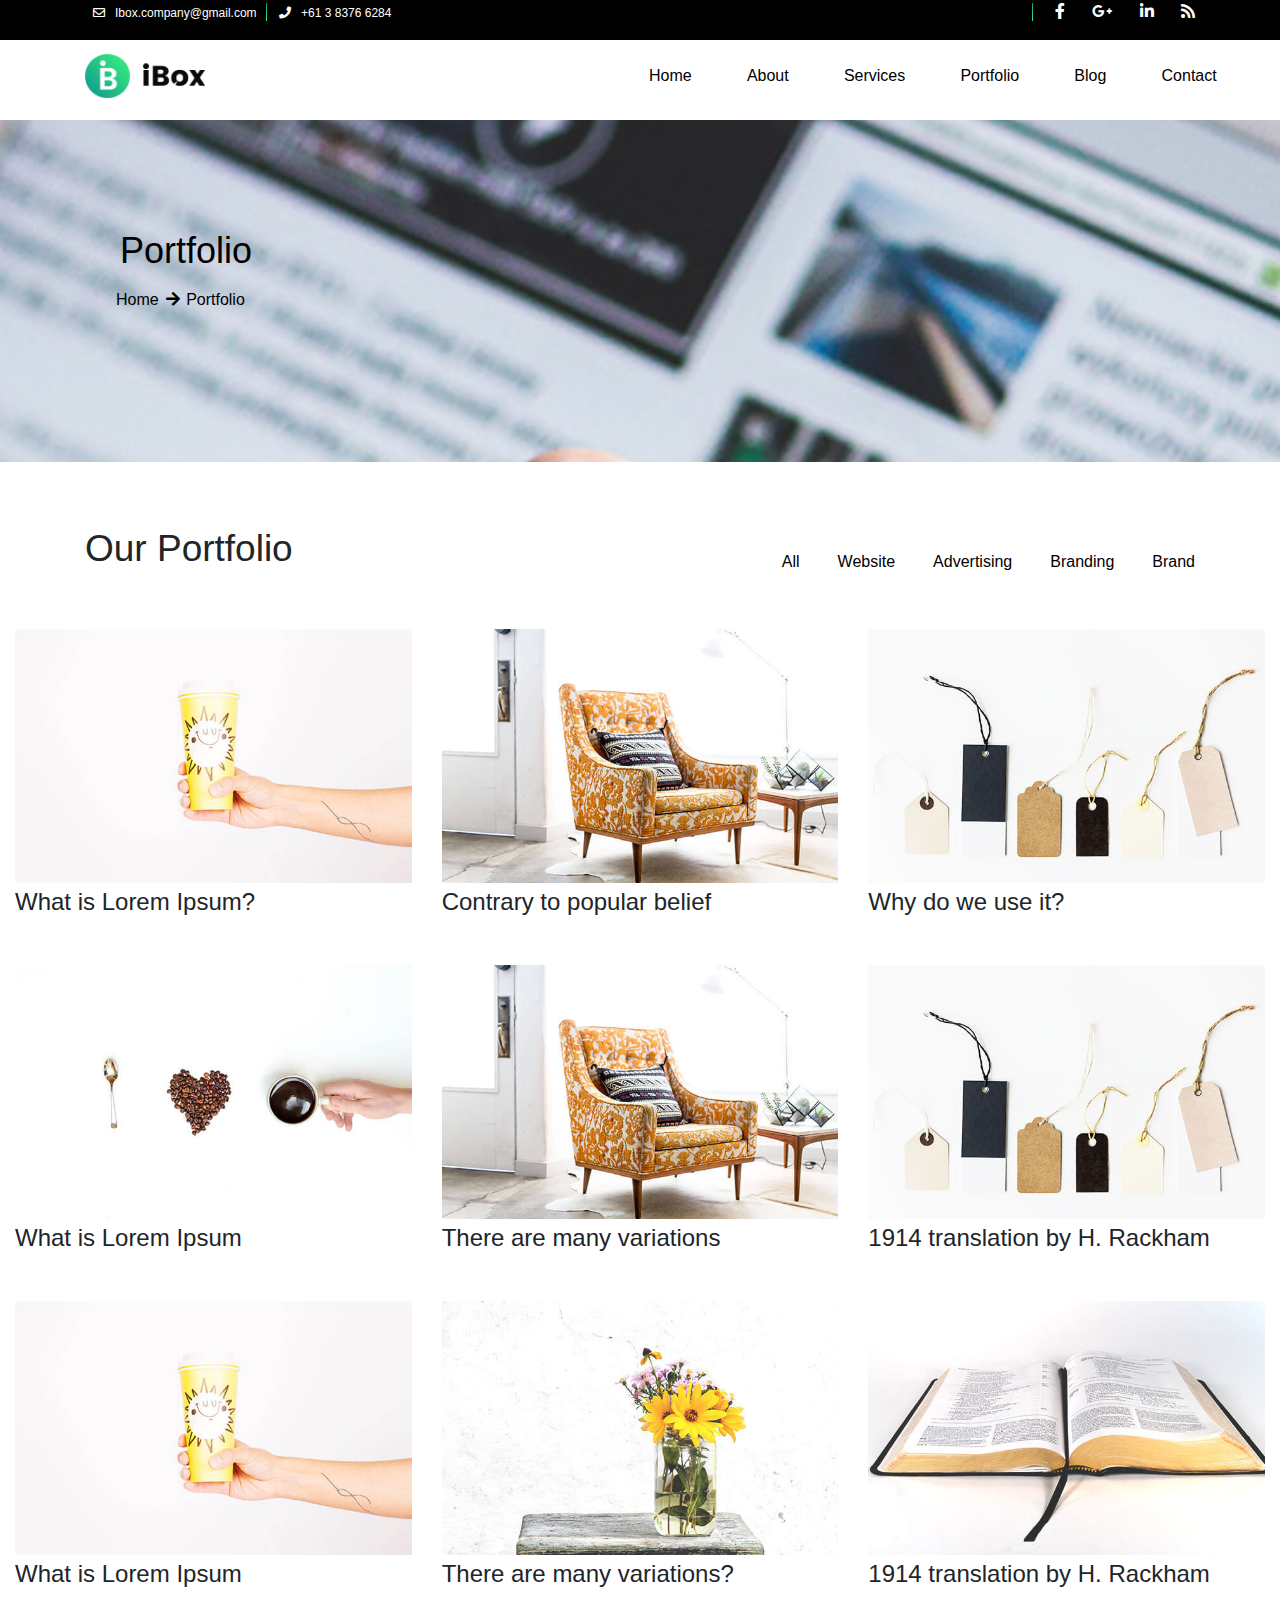
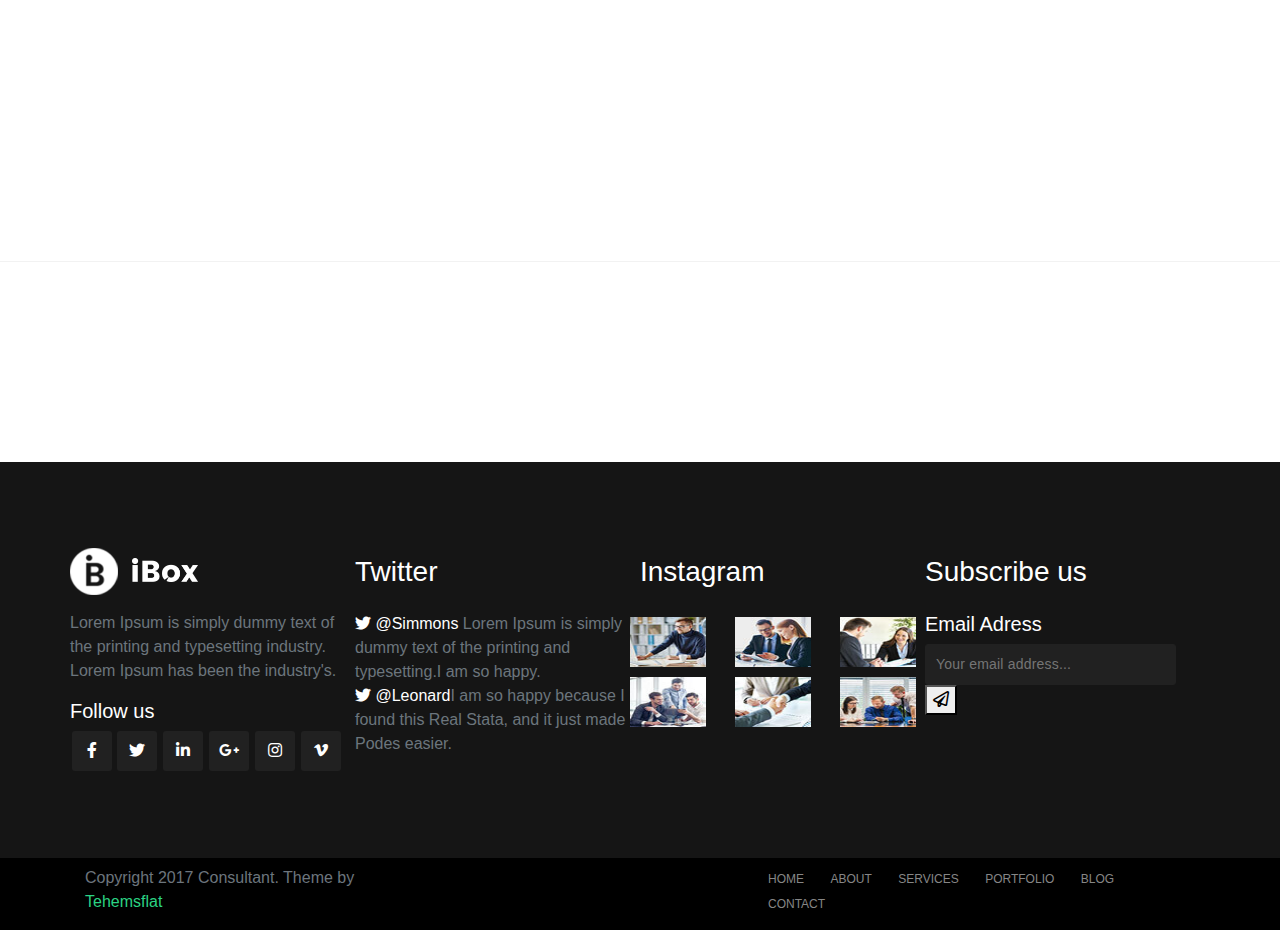
<file: lahiye/portfolio.html>
<!DOCTYPE html>
<html lang="en">

<head>
    <meta charset="UTF-8">
    <meta name="viewport" content="width=device-width, initial-scale=1.0">
    <meta http-equiv="X-UA-Compatible" content="ie=edge">
    <title>Document</title>
    <link href="https://use.fontawesome.com/releases/v5.0.6/css/all.css" rel="stylesheet">

    <link rel="stylesheet" href="https://maxcdn.bootstrapcdn.com/bootstrap/4.0.0/css/bootstrap.min.css">

    <link rel="stylesheet" href="css/portfolio.css">
</head>

<body>
    <section id="home">
        <section id="ust">
            <div class="topbar ">
                <div class="container">
                    <div class="row">
                        <div class="col-md-12">
                            <ul class="flat-information">
                                <li class="email">
                                    <a href="mailto:Themesflat@gmail.com">
                                        <i class="far fa-envelope"></i>Ibox.company@gmail.com </a>
                                </li>
                                <li class="phone">
                                    <a href="#">
                                        <i class="fa fa-phone"></i>+61 3 8376 6284</a>
                                </li>
                            </ul>
                            <ul class="flat-socials">
                                <li>
                                    <a href="#">
                                        <i class="fab fa-facebook-f"></i>
                                    </a>
                                </li>
                                <li>
                                    <a href="#">
                                        <i class="fab fa-google-plus-g"></i>
                                    </a>
                                </li>
                                <li>
                                    <a href="#">
                                        <i class="fab fa-linkedin-in"></i>
                                    </a>
                                </li>
                                <li>
                                    <a href="#">
                                        <i class="fa fa-rss" aria-hidden="true"></i>
                                        </i>
                                    </a>
                                </li>
                            </ul>
                            <span></span>
                        </div>
                    </div>
                </div>
            </div>
        </section>


        <section id="header">
            <nav class="navbar navbar-expand-lg fixed-top navbar-light ">
                <div class="container">
                    <a class="navbar-brand" href="#">
                        <img src="img/logo2.png" alt="">
                    </a>
                    <div class="collapse navbar-collapse" id="navbarSupportedContent">
                        <ul class="navbar-nav ml-auto">
                            <li class="nav-item active">
                                <a class="nav-link" href="index.html">Home

                                </a>
                                <ul>
                                    <li>
                                        <a href="">Home 01</a>
                                    </li>
                                    <li>
                                        <a href="">Home 02</a>
                                    </li>
                                    <li>
                                        <a href="">Home 03</a>
                                    </li>
                                </ul>

                            </li>
                            <li class="nav-item">
                                <a class="nav-link" href="about.html">About</a>
                            </li>
                            <li class="nav-item">
                                <a class="nav-link" href="services.html">Services</a>
                            </li>
                            <li class="nav-item">
                                <a class="nav-link" href="portfolio.html">Portfolio</a>
                                <ul>
                                    <li>
                                        <a href="">Portfolio 01</a>
                                    </li>
                                    <li>
                                        <a href="">Portfolio 02</a>
                                    </li>
                                    <li>
                                        <a href="">Portfolio single</a>
                                    </li>
                                </ul>
                            </li>
                            <li class="nav-item">
                                <a class="nav-link" href="blog.html">Blog</a>
                                <ul>
                                    <li>
                                        <a href="">Blog 01</a>
                                    </li>
                                    <li>
                                        <a href="">Blog 02</a>
                                    </li>
                                    <li>
                                        <a href="">Blog 03</a>
                                    </li>
                                    <li>
                                        <a href="">Blog single</a>
                                    </li>
                                </ul>
                            </li>
                            <li class="nav-item">
                                <a class="nav-link" href="contact.html">Contact</a>
                                <ul>
                                    <li>
                                        <a href="">Contact 01</a>
                                    </li>
                                    <li>
                                        <a href="">Contact 02</a>
                                    </li>
                                </ul>
                            </li>
                        </ul>
                    </div>
                </div>

            </nav>
        </section>



    </section>

    <section class="flat-row fonSekil ">
        <div class="container">
            <div class="row">
                <div class="flat-quote clearfix ">
                    <div class="quote-content ">
                        <div class="quote-title">
                            <h1>Portfolio</h1>
                        </div>
                        <div class="quote-footer">
                            <ul>
                                <li class="right">
                                    <a href="index.html">Home </a>
                                    <span>
                                        <i class="fas fa-arrow-right"></i>
                                    </span>
                                </li>
                                <li>Portfolio</li>
                            </ul>

                        </div>

                    </div>

                </div>
            </div>
        </div>
    </section>

    <section id="portfolio">
        <div class="container">
            <div class="row">
                <div class="col-md-12">
                    <div class="flat-portfolio">
                        <div class="title-section">
                            <h2 class="title letter_spacing_03 fontweight_600">Our Portfolio</h2>
                        </div>
                        <ul class="portfolio-filter">
                            <li data-filter=".all" class="active">
                                <a href="#">All</a>
                            </li>
                            <li>
                                <a data-filter=".website" href="#">Website
                                   
                                </a>
                            </li>
                            <li>
                                <a data-filter=".advertising" href="#">Advertising
                                    
                                </a>
                            </li>
                            <li>
                                <a data-filter=".branding" href="#">Branding
                                  
                                </a>
                            </li>
                            <li>
                                <a data-filter=".brand" href="#">Brand
                                  
                                </a>
                            </li>
                        </ul>
                    </div>
                </div>
            </div>
        </div>
        <div class="portfolio-qalery">
            <div class="col-md-4">
                <div class="portfolio-back">
                    <img src="img/port1.jpg" alt="">
                    <div class="overlay">
                        <div class="content">
                            <h1>The Standard Chunk of Lorem Implus</h1>
                            <p>Advertising</p>
                        </div>
                    </div>
                 
                </div>
                <div>
                    <h4 class="">What is Lorem Ipsum?</h4>
                    
                </div>
            </div>
            <div class="col-md-4">
                <div class="portfolio-back">
                    <img src="img/port2.jpg" alt="">
                    <div class="overlay">
                        <div class="content">
                            <h1>The Standard Chunk of Lorem Implus</h1>
                            <p>Website</p>
                        </div>
                    </div>
                   
                </div>
                <div>
                    <h4 class="">Contrary to popular belief</h4>
                </div>
            </div>
            <div class="col-md-4">
                <div class="portfolio-back">
                    <img src="img/port3.jpg" alt="">
                    <div class="overlay">
                        <div class="content">
                            <h1>The Standard Chunk of Lorem Implus</h1>
                            <p>Branding</p>
                        </div>
                    </div>
                    
                </div>
                <div>
                    <h4 class="">Why do we use it?</h4>
                </div>
            </div>
            <div class="col-md-4">
                <div class="portfolio-back">
                    <img src="img/port4.jpg" alt="">
                    <div class="overlay">
                        <div class="content">
                            <h1>The Standard Chunk of Lorem Implus</h1>
                            <p>Brand</p>
                        </div>
                    </div>
                 
                </div>
                <div>
                    <h4 class="">What is Lorem Ipsum</h4>
                </div>
            </div>
            <div class="col-md-4">
                <div class="portfolio-back">
                    <img src="img/port2.jpg" alt="">
                    <div class="overlay">
                        <div class="content">
                            <h1>The Standard Chunk of Lorem Implus</h1>
                            <p>Website</p>
                        </div>
                    </div>
                 
                </div>
                <div>
                    <h4 class="">There are many variations</h4>
                </div>
            </div>
            <div class="col-md-4">
                <div class="portfolio-back">
                    <img src="img/port3.jpg" alt="">
                    <div class="overlay">
                        <div class="content">
                            <h1>The Standard Chunk of Lorem Implus</h1>
                            <p>Website</p>
                        </div>
                    </div>
                
                </div>
                <div>
                    <h4 class="">1914 translation by H. Rackham</h4>
                </div>
            </div>
            <div class="col-md-4">
                <div class="portfolio-back">
                    <img src="img/port1.jpg" alt="">
                    <div class="overlay">
                        <div class="content">
                            <h1>The Standard Chunk of Lorem Implus</h1>
                            <p>Website</p>
                        </div>
                    </div>
               
                </div>
                <div>
                    <h4 class="">What is Lorem Ipsum</h4>
                </div>
            </div>
            <div class="col-md-4">
                <div class="portfolio-back">
                    <img src="img/port5.jpg" alt="">
                    <div class="overlay">
                        <div class="content">
                            <h1>The Standard Chunk of Lorem Implus</h1>
                            <p>Website</p>
                        </div>
                    </div>
               
                </div>
                <div>
                    <h4 class="">There are many variations?</h4>
                </div>
            </div>
            <div class="col-md-4">
                <div class="portfolio-back">
                    <img src="img/port6.jpg" alt="">
                    <div class="overlay">
                        <div class="content">
                            <h1>The Standard Chunk of Lorem Implus</h1>
                            <p>Branding</p>
                        </div>
                    </div>
                 
                </div>
                <div>
                    <h4 class="">1914 translation by H. Rackham</h4>
                </div>
            </div>

        </div>



    </section>




    <section id="footer">
        <div class="container">
            <div class="row">
                <div id="f-top">
                    <div class="col-md-3">
                        <div class="f-content">
                            <img class="f-title" src="img/logo.png" width="128" height="47" alt="">

                            <p class="text-white text-muted">Lorem Ipsum is simply dummy text of the printing and typesetting industry. Lorem Ipsum has been
                                the industry's.</p>
                            <h5 class="text-white">Follow us</h5>
                            <div id="f-icons">
                                <a href="">
                                    <i class="fab fa-facebook-f"></i>
                                </a>
                                <a href="">
                                    <i class="fab fa-twitter"></i>
                                </a>
                                <a href="">
                                    <i class="fab fa-linkedin-in"></i>
                                </a>
                                <a href="">
                                    <i class="fab fa-google-plus-g"></i>
                                </a>
                                <a href="">
                                    <i class="fab fa-instagram"></i>
                                </a>
                                <a href="">
                                    <i class="fab fa-vimeo-v"></i>
                                </a>
                            </div>
                        </div>

                    </div>
                    <div class="col-md-3">
                        <h3 class="f-title text-white text-justify">Twitter</h3>
                        <div id="f-tweet">

                            <i class="fab fa-twitter f-list text-white"></i>
                            <p class="text-muted f-list">
                                <span class="text-white ">@Simmons</span> Lorem Ipsum is simply dummy text of the printing and typesetting.I am so
                                happy.
                            </p>
                        </div>

                        <div id="f-tweet">

                            <i class="fab fa-twitter f-list text-white"></i>
                            <p class="text-muted f-list">
                                <span class="text-white ">@Leonard</span>I am so happy because I found this Real Stata, and it just made Podes easier.</p>
                        </div>
                    </div>
                    <div class="col-md-3">
                        <h3 class="f-title text-white text-justify">Instagram</h3>
                        <div class="row">

                            <div class="col-md-4">
                                <img src="img/insta/insta1.jpg" width="40" height="50" alt="">
                            </div>
                            <div class="col-md-4">
                                <img src="img/insta/insta2.jpg" width="40" height="50" alt="">
                            </div>
                            <div class="col-md-4">
                                <img src="img/insta/insta3.jpg" width="40" height="50" alt="">
                            </div>
                            <div class="col-md-4">
                                <img src="img/insta/insta4.jpg" width="40" height="50" alt="">
                            </div>
                            <div class="col-md-4">
                                <img src="img/insta/insta5.jpg" width="40" height="50" alt="">
                            </div>
                            <div class="col-md-4">
                                <img src="img/insta/insta6.jpg" width="40" height="50" alt="">
                            </div>

                        </div>
                    </div>
                    <div class="col-md-3">
                        <h3 class="f-title text-white">Subscribe us</h3>
                        <h5 class="text-white">Email Adress</h5>
                        <input type="text" tabindex="2" id="subscribe-email" name="subscribe-email" placeholder="Your email address...">
                        <button type="button" id="subscribe-button" class="subscribe-submit" title="Subscribe now">
                            <i class="far fa-paper-plane"></i>
                        </button>
                    </div>
                </div>

            </div>

        </div>
    </section>

    <section id="footer-bot">
        <div class="container">
            <div class="row">
                <div class="col-md-4">
                    <div class="copyright pt-2 ">
                        <p class="text-white text-muted">Copyright 2017 Consultant. Theme by
                            <span id="speci1">Tehemsflat</span>
                        </p>


                    </div>
                </div>
                <div class="col-md-3"></div>

                <div class="col-md-5">
                    <div class="linkess pt-2">
                        <a href="index.html" class="">Home</a>
                        <a href="about.html" class="">About</a>
                        <a href="services.html" class="">Services</a>
                        <a href="portfolio.html" class="">Portfolio</a>
                        <a href="blog.html" class="">Blog</a>
                        <a href="contact.html" class="">Contact</a>
                    </div>
                </div>

            </div>

        </div>

    </section>









    <script src="https://code.jquery.com/jquery-3.2.1.slim.min.js"></script>
    <script src="https://cdnjs.cloudflare.com/ajax/libs/popper.js/1.12.9/umd/popper.min.js"></script>
    <script src="https://maxcdn.bootstrapcdn.com/bootstrap/4.0.0/js/bootstrap.min.js"></script>

    <script src="js/script.js"></script>
</body>

</html>
</file>
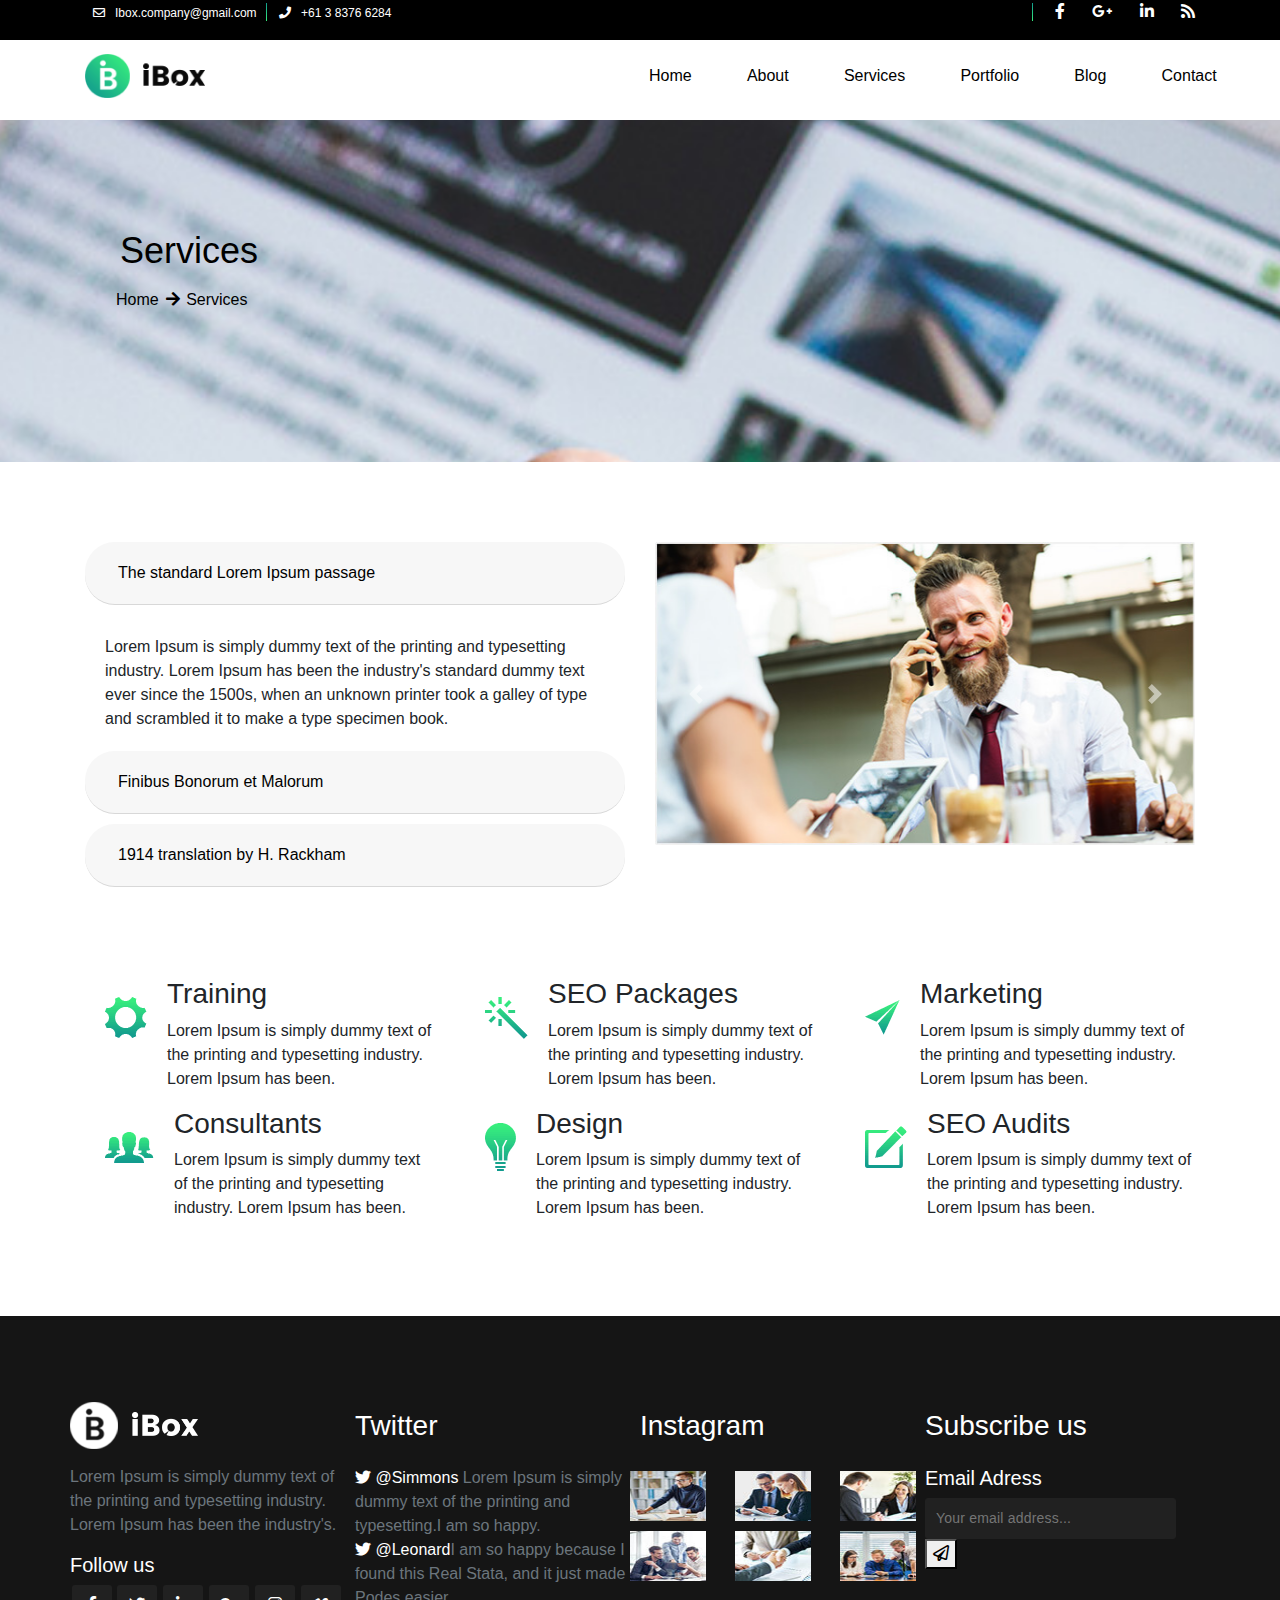
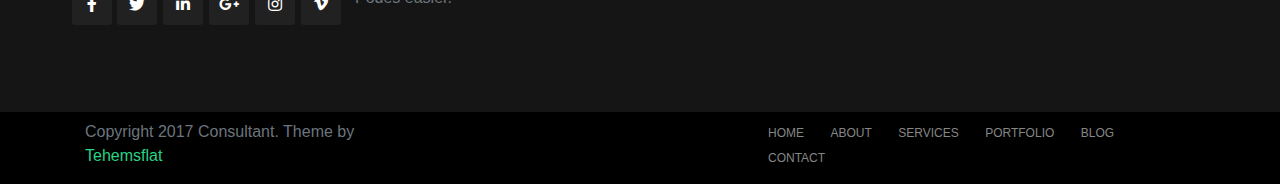
<file: lahiye/services.html>
<!DOCTYPE html>
<html lang="en">

<head>
    <meta charset="UTF-8">
    <meta name="viewport" content="width=device-width, initial-scale=1.0">
    <meta http-equiv="X-UA-Compatible" content="ie=edge">
    <title>Document</title>
    <link href="https://use.fontawesome.com/releases/v5.0.6/css/all.css" rel="stylesheet">

    <link rel="stylesheet" href="https://maxcdn.bootstrapcdn.com/bootstrap/4.0.0/css/bootstrap.min.css">

    <link rel="stylesheet" href="css/services.css">
</head>

<body>
    <section id="home">
        <section id="ust">
            <div class="topbar ">
                <div class="container">
                    <div class="row">
                        <div class="col-md-12">
                            <ul class="flat-information">
                                <li class="email">
                                    <a href="mailto:Themesflat@gmail.com">
                                        <i class="far fa-envelope"></i>Ibox.company@gmail.com </a>
                                </li>
                                <li class="phone">
                                    <a href="#">
                                        <i class="fa fa-phone"></i>+61 3 8376 6284</a>
                                </li>
                            </ul>
                            <ul class="flat-socials">
                                <li>
                                    <a href="#">
                                        <i class="fab fa-facebook-f"></i>
                                    </a>
                                </li>
                                <li>
                                    <a href="#">
                                        <i class="fab fa-google-plus-g"></i>
                                    </a>
                                </li>
                                <li>
                                    <a href="#">
                                        <i class="fab fa-linkedin-in"></i>
                                    </a>
                                </li>
                                <li>
                                    <a href="#">
                                        <i class="fa fa-rss" aria-hidden="true"></i>
                                        </i>
                                    </a>
                                </li>
                            </ul>
                            <span></span>
                        </div>
                    </div>
                </div>
            </div>
        </section>


        <section id="header">
            <nav class="navbar navbar-expand-lg fixed-top navbar-light ">
                <div class="container">
                    <a class="navbar-brand" href="#">
                        <img src="img/logo2.png" alt="">
                    </a>
                    <div class="collapse navbar-collapse" id="navbarSupportedContent">
                        <ul class="navbar-nav ml-auto">
                            <li class="nav-item active">
                                <a class="nav-link" href="index.html">Home

                                </a>
                                <ul>
                                    <li>
                                        <a href="">Home 01</a>
                                    </li>
                                    <li>
                                        <a href="">Home 02</a>
                                    </li>
                                    <li>
                                        <a href="">Home 03</a>
                                    </li>
                                </ul>

                            </li>
                            <li class="nav-item">
                                <a class="nav-link" href="about.html">About</a>
                            </li>
                            <li class="nav-item">
                                <a class="nav-link" href="services.html">Services</a>
                            </li>
                            <li class="nav-item">
                                <a class="nav-link" href="portfolio.html">Portfolio</a>
                                <ul>
                                    <li>
                                        <a href="">Portfolio 01</a>
                                    </li>
                                    <li>
                                        <a href="">Portfolio 02</a>
                                    </li>
                                    <li>
                                        <a href="">Portfolio single</a>
                                    </li>
                                </ul>
                            </li>
                            <li class="nav-item">
                                <a class="nav-link" href="blog.html">Blog</a>
                                <ul>
                                    <li>
                                        <a href="">Blog 01</a>
                                    </li>
                                    <li>
                                        <a href="">Blog 02</a>
                                    </li>
                                    <li>
                                        <a href="">Blog 03</a>
                                    </li>
                                    <li>
                                        <a href="">Blog single</a>
                                    </li>
                                </ul>
                            </li>
                            <li class="nav-item">
                                <a class="nav-link" href="contact.html">Contact</a>
                                <ul>
                                    <li>
                                        <a href="">Contact 01</a>
                                    </li>
                                    <li>
                                        <a href="">Contact 02</a>
                                    </li>
                                </ul>
                            </li>
                        </ul>
                    </div>
                </div>

            </nav>
        </section>



    </section>

    <section class="flat-row fonSekil ">
        <div class="container">
            <div class="row">
                <div class="flat-quote clearfix ">
                    <div class="quote-content ">
                        <div class="quote-title">
                            <h1>Services</h1>
                        </div>
                        <div class="quote-footer">
                            <ul>
                                <li class="right">
                                    <a href="index.html">Home </a>
                                    <span>
                                        <i class="fas fa-arrow-right"></i>
                                    </span>
                                </li>
                                <li>Services</li>
                            </ul>

                        </div>

                    </div>

                </div>
            </div>
        </div>
    </section>

    <section id="accor">
        <div class="container">
            <div class="row">
                <div class="col-md-6">
                    <div id="accordion">
                        <div class="bir">
                            <div class="card-header" id="headingOne">

                                <button class="btn btn-link" data-toggle="collapse" data-target="#collapseOne" aria-expanded="true" aria-controls="collapseOne">
                                    The standard Lorem Ipsum passage </button>

                            </div>

                            <div id="collapseOne" class="collapse show" aria-labelledby="headingOne" data-parent="#accordion">
                                <div class="card-body">
                                    Lorem Ipsum is simply dummy text of the printing and typesetting industry. Lorem Ipsum has been the industry's standard dummy
                                    text ever since the 1500s, when an unknown printer took a galley of type and scrambled
                                    it to make a type specimen book. </div>
                            </div>
                        </div>
                        <div class="bir">
                            <div class="card-header" id="headingTwo">
                                <h5 class="mb-0">
                                    <button class="btn btn-link collapsed" data-toggle="collapse" data-target="#collapseTwo" aria-expanded="false" aria-controls="collapseTwo">
                                        Finibus Bonorum et Malorum </button>
                                </h5>
                            </div>
                            <div id="collapseTwo" class="collapse" aria-labelledby="headingTwo" data-parent="#accordion">
                                <div class="card-body">
                                    Lorem Ipsum is simply dummy text of the printing and typesetting industry. Lorem Ipsum has been the industry's standard dummy
                                    text ever since the 1500s, when an unknown printer took a galley of type and scrambled
                                    it to make a type specimen book. </div>
                            </div>
                        </div>
                        <div class="bir">
                            <div class="card-header" id="headingThree">
                                <h5 class="mb-0">
                                    <button class="btn btn-link collapsed" data-toggle="collapse" data-target="#collapseThree" aria-expanded="false" aria-controls="collapseThree">
                                        1914 translation by H. Rackham </button>
                                </h5>
                            </div>
                            <div id="collapseThree" class="collapse" aria-labelledby="headingThree" data-parent="#accordion">
                                <div class="card-body">
                                    Lorem Ipsum is simply dummy text of the printing and typesetting industry. Lorem Ipsum has been the industry's standard dummy
                                    text ever since the 1500s, when an unknown printer took a galley of type and scrambled
                                    it to make a type specimen book. </div>
                            </div>
                        </div>
                    </div>
                </div>
                <div class="col-md-6">
                    <div id="carouselExampleControls" class="carousel slide" data-ride="carousel">
                        <div class="carousel-inner">
                            <div class="carousel-item active">
                                <img class="d-block w-100" src="img/servis.jpg" alt="First slide">
                            </div>
                            <div class="carousel-item">
                                <img class="d-block w-100" src="img/servis.jpg" alt="Second slide">
                            </div>
                            <div class="carousel-item">
                                <img class="d-block w-100" src="img/servis.jpg" alt="Third slide">
                            </div>
                        </div>
                        <a class="carousel-control-prev" href="#carouselExampleControls" role="button" data-slide="prev">
                            <span class="carousel-control-prev-icon" aria-hidden="true"></span>
                            <span class="sr-only">Previous</span>
                        </a>
                        <a class="carousel-control-next" href="#carouselExampleControls" role="button" data-slide="next">
                            <span class="carousel-control-next-icon" aria-hidden="true"></span>
                            <span class="sr-only">Next</span>
                        </a>
                    </div>
                </div>
            </div>
        </div>
    </section>

    <section id="icons">

        <div class="container">
            <div class="row">
                <div class="col-md-4">
                    <div class="icon">
                       <img src="img/servis/ser1.png" alt="">
                    </div>
                    <div class="text">
                        <h3>Training
                        </h3>
                        <p>Lorem Ipsum is simply dummy text of the printing and typesetting industry. Lorem Ipsum has been.</p>
                    </div>
                </div>
                <div class="col-md-4">
                    <div class="icon">
                        <img src="img/servis/ser2.png" alt="">
                    </div>
                    <div class="text">
                        <h3>SEO Packages
                        </h3>
                        <p>Lorem Ipsum is simply dummy text of the printing and typesetting industry. Lorem Ipsum has been.</p>
                    </div>
                </div>
                <div class="col-md-4">
                    <div class="icon">
                        <img src="img/servis/ser3.png" alt="">
                    </div>
                    <div class="text">
                        <h3>Marketing
                        </h3>
                        <p>Lorem Ipsum is simply dummy text of the printing and typesetting industry. Lorem Ipsum has been.</p>
                    </div>
                </div>
                <div class="col-md-4">
                    <div class="icon">
                        <img src="img/servis/ser4.png" alt="">
                    </div>
                    <div class="text">
                        <h3>Consultants
                        </h3>
                        <p>Lorem Ipsum is simply dummy text of the printing and typesetting industry. Lorem Ipsum has been.</p>
                    </div>
                </div>
                <div class="col-md-4">
                    <div class="icon">
                        <img src="img/servis/ser5.png" alt="">
                    </div>
                    <div class="text">
                        <h3>Design
                        </h3>
                        <p>Lorem Ipsum is simply dummy text of the printing and typesetting industry. Lorem Ipsum has been.</p>
                    </div>
                </div>
                <div class="col-md-4">
                    <div class="icon">
                        <img src="img/servis/ser6.png" alt="">
                    </div>
                    <div class="text">
                        <h3>SEO Audits
                        </h3>
                        <p>Lorem Ipsum is simply dummy text of the printing and typesetting industry. Lorem Ipsum has been.</p>
                    </div>
                </div>
            </div>
        </div>
    </section>




    <section id="footer">
        <div class="container">
            <div class="row">
                <div id="f-top">
                    <div class="col-md-3">
                        <div class="f-content">
                            <img class="f-title" src="img/logo.png" width="128" height="47" alt="">

                            <p class="text-white text-muted">Lorem Ipsum is simply dummy text of the printing and typesetting industry. Lorem Ipsum has been
                                the industry's.</p>
                            <h5 class="text-white">Follow us</h5>
                            <div id="f-icons">
                                <a href="">
                                    <i class="fab fa-facebook-f"></i>
                                </a>
                                <a href="">
                                    <i class="fab fa-twitter"></i>
                                </a>
                                <a href="">
                                    <i class="fab fa-linkedin-in"></i>
                                </a>
                                <a href="">
                                    <i class="fab fa-google-plus-g"></i>
                                </a>
                                <a href="">
                                    <i class="fab fa-instagram"></i>
                                </a>
                                <a href="">
                                    <i class="fab fa-vimeo-v"></i>
                                </a>
                            </div>
                        </div>

                    </div>
                    <div class="col-md-3">
                        <h3 class="f-title text-white text-justify">Twitter</h3>
                        <div id="f-tweet">

                            <i class="fab fa-twitter f-list text-white"></i>
                            <p class="text-muted f-list">
                                <span class="text-white ">@Simmons</span> Lorem Ipsum is simply dummy text of the printing and typesetting.I am so
                                happy.
                            </p>
                        </div>

                        <div id="f-tweet">

                            <i class="fab fa-twitter f-list text-white"></i>
                            <p class="text-muted f-list">
                                <span class="text-white ">@Leonard</span>I am so happy because I found this Real Stata, and it just made Podes easier.</p>
                        </div>
                    </div>
                    <div class="col-md-3">
                        <h3 class="f-title text-white text-justify">Instagram</h3>
                        <div class="row">

                            <div class="col-md-4">
                                <img src="img/insta/insta1.jpg" width="40" height="50" alt="">
                            </div>
                            <div class="col-md-4">
                                <img src="img/insta/insta2.jpg" width="40" height="50" alt="">
                            </div>
                            <div class="col-md-4">
                                <img src="img/insta/insta3.jpg" width="40" height="50" alt="">
                            </div>
                            <div class="col-md-4">
                                <img src="img/insta/insta4.jpg" width="40" height="50" alt="">
                            </div>
                            <div class="col-md-4">
                                <img src="img/insta/insta5.jpg" width="40" height="50" alt="">
                            </div>
                            <div class="col-md-4">
                                <img src="img/insta/insta6.jpg" width="40" height="50" alt="">
                            </div>

                        </div>
                    </div>
                    <div class="col-md-3">
                        <h3 class="f-title text-white">Subscribe us</h3>
                        <h5 class="text-white">Email Adress</h5>
                        <input type="text" tabindex="2" id="subscribe-email" name="subscribe-email" placeholder="Your email address...">
                        <button type="button" id="subscribe-button" class="subscribe-submit" title="Subscribe now">
                            <i class="far fa-paper-plane"></i>
                        </button>
                    </div>
                </div>

            </div>

        </div>
    </section>

    <section id="footer-bot">
        <div class="container">
            <div class="row">
                <div class="col-md-4">
                    <div class="copyright pt-2 ">
                        <p class="text-white text-muted">Copyright 2017 Consultant. Theme by
                            <span id="speci1">Tehemsflat</span>
                        </p>


                    </div>
                </div>
                <div class="col-md-3"></div>

                <div class="col-md-5">
                    <div class="linkess pt-2">
                        <a href="index.html" class="">Home</a>
                        <a href="about.html" class="">About</a>
                        <a href="services.html" class="">Services</a>
                        <a href="portfolio.html" class="">Portfolio</a>
                        <a href="blog.html" class="">Blog</a>
                        <a href="contact.html" class="">Contact</a>
                    </div>
                </div>

            </div>

        </div>

    </section>









    <script src="https://code.jquery.com/jquery-3.2.1.slim.min.js"></script>
    <script src="https://cdnjs.cloudflare.com/ajax/libs/popper.js/1.12.9/umd/popper.min.js"></script>
    <script src="https://maxcdn.bootstrapcdn.com/bootstrap/4.0.0/js/bootstrap.min.js"></script>

    <script src="js/script.js"></script>
</body>

</html>
</file>
<file: lahiye/css/about.css>
#home {
  position: relative; }
  #home #ust {
    position: relative;
    top: 0;
    z-index: 1000; }
    #home #ust::before {
      content: "";
      width: 100%;
      height: 1px;
      background: -webkit-linear-gradient(-45deg, #11998e, #38ef7d);
      position: absolute;
      top: 40px;
      left: 0; }
    #home #ust .topbar {
      background: black;
      top: 0; }
      #home #ust .topbar .container .row .col-md-12 {
        width: 100%; }
        #home #ust .topbar .container .row .col-md-12 .flat-information {
          position: relative;
          padding: 0px 19px 0px 3px;
          display: inline-block; }
          #home #ust .topbar .container .row .col-md-12 .flat-information .phone {
            position: relative;
            display: inline-block; }
            #home #ust .topbar .container .row .col-md-12 .flat-information .phone::before {
              content: "";
              margin-right: 5px;
              width: 1px;
              height: 18px;
              background: -webkit-linear-gradient(-45deg, #11998e, #38ef7d);
              position: absolute;
              top: 3px;
              left: 0; }
            #home #ust .topbar .container .row .col-md-12 .flat-information .phone a {
              color: white;
              font-size: 12px;
              padding: 13px;
              text-decoration: none;
              font-size: 12px; }
              #home #ust .topbar .container .row .col-md-12 .flat-information .phone a i {
                padding-right: 10px; }
          #home #ust .topbar .container .row .col-md-12 .flat-information .email {
            display: inline-block; }
            #home #ust .topbar .container .row .col-md-12 .flat-information .email a {
              color: white;
              font-size: 12px;
              padding: 5px;
              text-decoration: none;
              font-size: 12px; }
              #home #ust .topbar .container .row .col-md-12 .flat-information .email a i {
                padding-right: 10px; }
        #home #ust .topbar .container .row .col-md-12 .flat-socials {
          float: right;
          list-style: none;
          display: inline-block;
          position: relative; }
          #home #ust .topbar .container .row .col-md-12 .flat-socials::before {
            content: "";
            width: 1px;
            height: 18px;
            background: -webkit-linear-gradient(-45deg, #11998e, #38ef7d);
            position: absolute;
            top: 3px;
            left: -6; }
          #home #ust .topbar .container .row .col-md-12 .flat-socials li {
            display: inline-block;
            padding: 0px 0px 0px 23px; }
            #home #ust .topbar .container .row .col-md-12 .flat-socials li a {
              color: white; }
  #home #header .navbar {
    margin-top: 40px;
    background: white; }
    #home #header .navbar .container .navbar-brand img {
      width: 120px; }
    #home #header .navbar .container .collapse .navbar-nav {
      margin-right: -5%;
      z-index: 100000; }
      #home #header .navbar .container .collapse .navbar-nav .nav-item .nav-link {
        color: black;
        margin: 0px 19px 0px 20.2px;
        line-height: 40px; }
      #home #header .navbar .container .collapse .navbar-nav .nav-item ul {
        display: none; }
        #home #header .navbar .container .collapse .navbar-nav .nav-item ul li a {
          margin: 0px 19px 0px 20.2px;
          line-height: 86px; }

.scrolled .navbar {
  background-color: black;
  padding: 0px;
  top: -63px;
  -webkit-transition: all 0.3s;
  -moz-transition: all 0.3s;
  -ms-transition: all 0.3s;
  -o-transition: all 0.3s;
  transition: all 0.3s; }
.scrolled .navbar-brand {
  color: black; }
.scrolled .nav-link {
  color: black !important; }
.scrolled .nav-item {
  padding: 18px 0px !important; }

.flat-row {
  margin-top: 80px;
  padding: 109px 0px 115px 0px;
  width: 100%;
  background-repeat: no-repeat;
  background-attachment: fixed;
  background-position: 50% 0;
  -webkit-background-size: cover;
  -o-background-size: cover;
  background-size: cover;
  display: block;
  position: relative;
  clear: both; }
  .flat-row .container .row {
    margin-left: -15px;
    margin-right: -15px; }
    .flat-row .container .row .flat-quote .quote-content {
      position: relative; }
      .flat-row .container .row .flat-quote .quote-content .quote-title h1 {
        font-size: 36px;
        color: black;
        margin-left: 50px; }
      .flat-row .container .row .flat-quote .quote-content .quote-footer ul .right {
        color: black;
        list-style: none; }
        .flat-row .container .row .flat-quote .quote-content .quote-footer ul .right a {
          color: black;
          -webkit-transition: all 0.3s;
          -moz-transition: all 0.3s;
          -ms-transition: all 0.3s;
          -o-transition: all 0.3s;
          transition: all 0.3s; }
          .flat-row .container .row .flat-quote .quote-content .quote-footer ul .right a:hover {
            text-decoration: none;
            color: #2bd383; }
        .flat-row .container .row .flat-quote .quote-content .quote-footer ul .right span {
          margin-left: 3px; }
      .flat-row .container .row .flat-quote .quote-content .quote-footer ul li {
        list-style: none;
        float: left;
        color: black;
        margin-left: 6px; }

.fonSekil {
  height: 342px;
  background-image: url(../img/about_fon.jpg); }

#Welcome {
  margin-top: 80px; }
  #Welcome .container .row .one span {
    color: #11998e; }
  #Welcome .container .row .two {
    margin-top: 40px; }
    #Welcome .container .row .two p {
      color: #818181; }
  #Welcome .container .row .three {
    border: 1px solid black;
    margin-top: 30px;
    text-align: center;
    background-color: #393939;
    padding: 0px; }
    #Welcome .container .row .three .col-md-4 {
      position: relative;
      width: 100%;
      float: left;
      padding: 0px;
      height: 100%;
      -webkit-transition: all 0.3s;
      -moz-transition: all 0.3s;
      -ms-transition: all 0.3s;
      -o-transition: all 0.3s;
      transition: all 0.3s; }
      #Welcome .container .row .three .col-md-4::before {
        content: "";
        position: absolute;
        background: #212121;
        bottom: 0;
        left: 0;
        width: 100%;
        height: 0px;
        opacity: 0.3;
        -webkit-transition: all 0.5s;
        -moz-transition: all 0.5s;
        -ms-transition: all 0.5s;
        -o-transition: all 0.5s;
        transition: all 0.5s; }
      #Welcome .container .row .three .col-md-4:hover.col-md-4::before {
        height: 170px; }
      #Welcome .container .row .three .col-md-4 span {
        color: #2ea355;
        width: 100%;
        height: 100%;
        font-size: 45px; }
        #Welcome .container .row .three .col-md-4 span i {
          padding: 40px 0px 10px; }
      #Welcome .container .row .three .col-md-4 .title {
        padding: 10px 0px 20px;
        color: white; }

#awards {
  margin-top: 80px; }
  #awards .dordlu {
    width: 100%;
    height: 150px;
    background: #393939; }
    #awards .dordlu .container .row .col-md-3 {
      margin-top: 50px; }
      #awards .dordlu .container .row .col-md-3 .col-md-6 {
        float: left; }
        #awards .dordlu .container .row .col-md-3 .col-md-6 h1 {
          font-size: 24px;
          line-height: 31px;
          font-weight: 700;
          color: #feffff; }
        #awards .dordlu .container .row .col-md-3 .col-md-6 h3 {
          line-height: 10px;
          color: #d9d9d9;
          font-weight: 500;
          letter-spacing: 0.3px;
          font-size: 12px; }
        #awards .dordlu .container .row .col-md-3 .col-md-6 span {
          background: #2bd383;
          width: 54px;
          height: 54px;
          border-radius: 50%;
          float: left;
          margin-right: 16px;
          color: #fff;
          font-size: 24px;
          line-height: 54px;
          text-align: center;
          position: relative;
          -webkit-transition: all 0.3s;
          -moz-transition: all 0.3s;
          -ms-transition: all 0.3s;
          -o-transition: all 0.3s;
          transition: all 0.3s; }
          #awards .dordlu .container .row .col-md-3 .col-md-6 span:hover {
            background: #ffffff; }
          #awards .dordlu .container .row .col-md-3 .col-md-6 span:hover i::before {
            color: #2bd383; }
          #awards .dordlu .container .row .col-md-3 .col-md-6 span i {
            width: 100%;
            font-size: 30px;
            padding: 0px;
            color: #ffffff; }
      #awards .dordlu .container .row .col-md-3 .yazi {
        margin-left: -50px; }

#team {
  margin-top: 80px; }
  #team .container .row .col-md-12 {
    font-size: 50px;
    margin-bottom: 30px;
    font-weight: 500; }
  #team .container .row .soz {
    box-sizing: border-box;
    background-color: #f9f9f9;
    text-align: center;
    padding: 103px 0px 34px 0px;
    width: 270px;
    margin-left: 15px;
    margin-bottom: 15px; }
    #team .container .row .soz h2 {
      text-align: center;
      color: #1a1e1a;
      margin-bottom: 7px; }
    #team .container .row .soz h3 {
      text-align: center;
      font-size: 20px;
      line-height: 31px;
      color: #2bd383;
      font-weight: 500;
      margin-bottom: 6px; }
    #team .container .row .soz p {
      line-height: 24px;
      color: #717779;
      text-align: center;
      padding: 0px 17px 0px 17px;
      margin-bottom: 62px; }
    #team .container .row .soz ul {
      list-style: none;
      text-decoration: none; }
      #team .container .row .soz ul li {
        float: left;
        padding: 0px 15px; }
        #team .container .row .soz ul li i {
          color: #d9d9d9;
          line-height: 24px;
          width: 100%;
          height: 100%;
          cursor: pointer; }
  #team .container .row .sekil {
    float: left;
    width: 270px;
    margin-left: 15px;
    margin-bottom: 15px;
    position: relative;
    -webkit-transition: all 1s;
    -moz-transition: all 1s;
    -ms-transition: all 1s;
    -o-transition: all 1s;
    transition: all 1s; }
    #team .container .row .sekil::before {
      content: "";
      position: absolute;
      left: 0;
      top: 0;
      background: linear-gradient(45deg, rgba(17, 153, 142, 0.7), rgba(56, 239, 125, 0.7));
      opacity: 0.5;
      width: 0px;
      height: 100%;
      -webkit-transition: all 1s;
      -moz-transition: all 1s;
      -ms-transition: all 1s;
      -o-transition: all 1s;
      transition: all 1s; }
    #team .container .row .sekil:hover.sekil::before {
      width: 270px;
      -webkit-transition: all 1s;
      -moz-transition: all 1s;
      -ms-transition: all 1s;
      -o-transition: all 1s;
      transition: all 1s; }
    #team .container .row .sekil img {
      width: 100%;
      height: 100%; }

.thumbnail {
  display: inline-block;
  position: relative;
  background: #fff;
  box-shadow: 0px 2px 20px 0px rgba(0, 0, 0, 0.082);
  margin-top: 80px;
  margin-bottom: 100px; }
  .thumbnail .meta-post {
    position: relative; }
  .thumbnail .caption {
    background-color: white;
    padding: 0px 15px 9px; }
    .thumbnail .caption h3 {
      margin-top: 10px;
      font-size: 20px; }
    .thumbnail .caption .meta-post li {
      text-decoration: none;
      list-style: none; }
      .thumbnail .caption .meta-post li a {
        color: black;
        list-style: none;
        text-decoration: none;
        margin-left: 10px;
        -webkit-transition: all 0.3s;
        -moz-transition: all 0.3s;
        -ms-transition: all 0.3s;
        -o-transition: all 0.3s;
        transition: all 0.3s; }
        .thumbnail .caption .meta-post li a:hover {
          color: #2bd383; }
  .thumbnail .author-thumbnail {
    position: absolute;
    left: 0;
    top: 0; }
  .thumbnail .imgDiv {
    position: relative;
    max-height: 235px;
    overflow: hidden; }
    .thumbnail .imgDiv .overlay {
      position: absolute;
      left: 0;
      top: 240px;
      width: 100%;
      height: 100%;
      background-color: #2bd383;
      transition: all .5s ease !important;
      opacity: 0.5; }
    .thumbnail .imgDiv i {
      position: absolute;
      left: 45%;
      top: 40%;
      color: #fff;
      font-size: 40px;
      margin: auto; }
    .thumbnail .imgDiv:hover .overlay {
      display: block;
      top: 0; }
  .thumbnail a {
    display: block; }

#f-tweet {
  display: inline-block; }
  #f-tweet .f-list {
    display: inline; }
  #f-tweet i {
    display: inline; }

.f-title {
  margin-bottom: 16px;
  line-height: 48px;
  text-transform: none;
  color: #fff;
  font-weight: 300; }

#footer {
  background: #151515;
  padding: 86px 0px 80px 0px;
  margin-top: 80px; }

#f-top {
  display: flex; }
  #f-top .col-md-3 {
    display: inline-block;
    padding: 0px; }
    #f-top .col-md-3 .col-md-4 {
      padding: 5px; }
      #f-top .col-md-3 .col-md-4 img {
        width: 80%; }
  #f-top a {
    color: #fff;
    width: 40px;
    height: 40px;
    background: #212121;
    display: inline-block;
    text-align: center;
    line-height: 40px;
    margin-left: 1.5px;
    border-radius: 3px;
    position: relative;
    overflow: hidden;
    -webkit-transition: all 0.3s;
    -moz-transition: all 0.3s;
    -ms-transition: all 0.3s;
    -o-transition: all 0.3s;
    transition: all 0.3s; }
    #f-top a:hover {
      background: linear-gradient(45deg, rgba(17, 153, 142, 0.7), rgba(56, 239, 125, 0.7)); }
  #f-top input[type="text"],
  #f-top textarea {
    width: 88%;
    background: #212121;
    font-family: "Arial";
    font-size: 14px;
    line-height: 39px;
    padding: 0px 10px 0px 10px;
    letter-spacing: 0.2px;
    color: #989696;
    border-radius: 3px;
    border: 1px solid #212121;
    display: inline-block; }

#footer-bot {
  display: inline-block;
  background-color: black;
  width: 100%; }
  #footer-bot .copyright p {
    display: inline-block; }
  #footer-bot #speci1 {
    color: #2bd383;
    padding-right: 3px; }
  #footer-bot #speci1:hover {
    color: grey; }
  #footer-bot .linkess {
    position: flex;
    float: right; }
    #footer-bot .linkess a:hover {
      color: white; }
  #footer-bot a {
    font-size: 12px;
    line-height: 24px;
    color: #868686;
    text-transform: uppercase;
    text-align: left;
    display: inline-block;
    margin: 0px 4px 0px 18px;
    text-decoration: none; }

/*# sourceMappingURL=about.css.map */
</file>
<file: lahiye/css/blog.css>
#home {
  position: relative; }
  #home #ust {
    position: relative;
    top: 0;
    z-index: 1000; }
    #home #ust::before {
      content: "";
      width: 100%;
      height: 1px;
      background: -webkit-linear-gradient(-45deg, #11998e, #38ef7d);
      position: absolute;
      top: 40px;
      left: 0; }
    #home #ust .topbar {
      background: black;
      top: 0; }
      #home #ust .topbar .container .row .col-md-12 {
        width: 100%; }
        #home #ust .topbar .container .row .col-md-12 .flat-information {
          position: relative;
          padding: 0px 19px 0px 3px;
          display: inline-block; }
          #home #ust .topbar .container .row .col-md-12 .flat-information .phone {
            position: relative;
            display: inline-block; }
            #home #ust .topbar .container .row .col-md-12 .flat-information .phone::before {
              content: "";
              margin-right: 5px;
              width: 1px;
              height: 18px;
              background: -webkit-linear-gradient(-45deg, #11998e, #38ef7d);
              position: absolute;
              top: 3px;
              left: 0; }
            #home #ust .topbar .container .row .col-md-12 .flat-information .phone a {
              color: white;
              font-size: 12px;
              padding: 13px;
              text-decoration: none;
              font-size: 12px; }
              #home #ust .topbar .container .row .col-md-12 .flat-information .phone a i {
                padding-right: 10px; }
          #home #ust .topbar .container .row .col-md-12 .flat-information .email {
            display: inline-block; }
            #home #ust .topbar .container .row .col-md-12 .flat-information .email a {
              color: white;
              font-size: 12px;
              padding: 5px;
              text-decoration: none;
              font-size: 12px; }
              #home #ust .topbar .container .row .col-md-12 .flat-information .email a i {
                padding-right: 10px; }
        #home #ust .topbar .container .row .col-md-12 .flat-socials {
          float: right;
          list-style: none;
          display: inline-block;
          position: relative; }
          #home #ust .topbar .container .row .col-md-12 .flat-socials::before {
            content: "";
            width: 1px;
            height: 18px;
            background: -webkit-linear-gradient(-45deg, #11998e, #38ef7d);
            position: absolute;
            top: 3px;
            left: -6; }
          #home #ust .topbar .container .row .col-md-12 .flat-socials li {
            display: inline-block;
            padding: 0px 0px 0px 23px; }
            #home #ust .topbar .container .row .col-md-12 .flat-socials li a {
              color: white; }
  #home #header .navbar {
    margin-top: 40px;
    background: white; }
    #home #header .navbar .container .navbar-brand img {
      width: 120px; }
    #home #header .navbar .container .collapse .navbar-nav {
      margin-right: -5%;
      z-index: 100000; }
      #home #header .navbar .container .collapse .navbar-nav .nav-item .nav-link {
        color: black;
        margin: 0px 19px 0px 20.2px;
        line-height: 40px; }
      #home #header .navbar .container .collapse .navbar-nav .nav-item ul {
        display: none; }
        #home #header .navbar .container .collapse .navbar-nav .nav-item ul li a {
          margin: 0px 19px 0px 20.2px;
          line-height: 86px; }

.scrolled .navbar {
  background-color: black;
  padding: 0px;
  top: -63px;
  -webkit-transition: all 0.3s;
  -moz-transition: all 0.3s;
  -ms-transition: all 0.3s;
  -o-transition: all 0.3s;
  transition: all 0.3s; }
.scrolled .navbar-brand {
  color: black; }
.scrolled .nav-link {
  color: black !important; }
.scrolled .nav-item {
  padding: 18px 0px !important; }

.flat-row {
  margin-top: 80px;
  padding: 109px 0px 115px 0px;
  width: 100%;
  background-repeat: no-repeat;
  background-attachment: fixed;
  background-position: 50% 0;
  -webkit-background-size: cover;
  -o-background-size: cover;
  background-size: cover;
  display: block;
  position: relative;
  clear: both; }
  .flat-row .container .row {
    margin-left: -15px;
    margin-right: -15px; }
    .flat-row .container .row .flat-quote .quote-content {
      position: relative; }
      .flat-row .container .row .flat-quote .quote-content .quote-title h1 {
        font-size: 36px;
        color: black;
        margin-left: 50px; }
      .flat-row .container .row .flat-quote .quote-content .quote-footer ul .right {
        color: black;
        list-style: none; }
        .flat-row .container .row .flat-quote .quote-content .quote-footer ul .right a {
          color: black;
          -webkit-transition: all 0.3s;
          -moz-transition: all 0.3s;
          -ms-transition: all 0.3s;
          -o-transition: all 0.3s;
          transition: all 0.3s; }
          .flat-row .container .row .flat-quote .quote-content .quote-footer ul .right a:hover {
            text-decoration: none;
            color: #2bd383; }
        .flat-row .container .row .flat-quote .quote-content .quote-footer ul .right span {
          margin-left: 3px; }
      .flat-row .container .row .flat-quote .quote-content .quote-footer ul li {
        list-style: none;
        float: left;
        color: black;
        margin-left: 6px; }

.fonSekil {
  height: 342px;
  background-image: url(../img/about_fon.jpg); }

#blogss {
  margin-top: 80px; }
  #blogss .container .row .cardd {
    margin-top: 30px; }
    #blogss .container .row .cardd .images {
      width: 330px;
      position: relative; }
      #blogss .container .row .cardd .images::before {
        content: "";
        position: absolute;
        bottom: 0;
        left: 0;
        height: 0px;
        width: 330px;
        background: #2bd383;
        opacity: 0.6;
        -webkit-transition: all 1s;
        -moz-transition: all 1s;
        -ms-transition: all 1s;
        -o-transition: all 1s;
        transition: all 1s; }
      #blogss .container .row .cardd .images:hover.images::before {
        height: 220px; }
      #blogss .container .row .cardd .images:hover span {
        opacity: 1;
        transform: scale(1.2);
        transform: rotateZ(360deg); }
      #blogss .container .row .cardd .images img {
        width: 100%; }
      #blogss .container .row .cardd .images span {
        position: absolute;
        top: 80px;
        left: 147px;
        opacity: 0;
        -webkit-transition: all 1s;
        -moz-transition: all 1s;
        -ms-transition: all 1s;
        -o-transition: all 1s;
        transition: all 1s; }
        #blogss .container .row .cardd .images span i {
          font-size: 50px;
          color: white; }
    #blogss .container .row .cardd .title {
      width: 450px;
      float: left;
      margin-left: 20px;
      margin-top: 5px; }
      #blogss .container .row .cardd .title h4 {
        color: black;
        -webkit-transition: all 0.5s;
        -moz-transition: all 0.5s;
        -ms-transition: all 0.5s;
        -o-transition: all 0.5s;
        transition: all 0.5s;
        cursor: pointer; }
        #blogss .container .row .cardd .title h4:hover {
          color: #2bd383; }
      #blogss .container .row .cardd .title p {
        margin-top: 15px;
        line-height: 28px;
        font-weight: 300; }
      #blogss .container .row .cardd .title ul {
        margin-bottom: 20px;
        margin-top: 30px;
        list-style: none; }
        #blogss .container .row .cardd .title ul .author-thumbnail {
          margin-left: -35px; }
          #blogss .container .row .cardd .title ul .author-thumbnail img {
            float: left; }
        #blogss .container .row .cardd .title ul .position a {
          text-decoration: none;
          margin-left: 10px;
          font-weight: 600;
          color: black;
          -webkit-transition: all 0.5s;
          -moz-transition: all 0.5s;
          -ms-transition: all 0.5s;
          -o-transition: all 0.5s;
          transition: all 0.5s; }
          #blogss .container .row .cardd .title ul .position a:hover {
            color: #2bd383; }
        #blogss .container .row .cardd .title ul .position .p {
          line-height: 0px; }
          #blogss .container .row .cardd .title ul .position .p a {
            font-weight: 200;
            text-decoration: none;
            margin-left: 10px; }

#f-tweet {
  display: inline-block; }
  #f-tweet .f-list {
    display: inline; }
  #f-tweet i {
    display: inline; }

.f-title {
  margin-bottom: 16px;
  line-height: 48px;
  text-transform: none;
  color: #fff;
  font-weight: 300; }

#footer {
  background: #151515;
  padding: 86px 0px 80px 0px;
  margin-top: 80px; }

#f-top {
  display: flex; }
  #f-top .col-md-3 {
    display: inline-block;
    padding: 0px; }
    #f-top .col-md-3 .col-md-4 {
      padding: 5px; }
      #f-top .col-md-3 .col-md-4 img {
        width: 80%; }
  #f-top a {
    color: #fff;
    width: 40px;
    height: 40px;
    background: #212121;
    display: inline-block;
    text-align: center;
    line-height: 40px;
    margin-left: 1.5px;
    border-radius: 3px;
    position: relative;
    overflow: hidden;
    -webkit-transition: all 0.3s;
    -moz-transition: all 0.3s;
    -ms-transition: all 0.3s;
    -o-transition: all 0.3s;
    transition: all 0.3s; }
    #f-top a:hover {
      background: linear-gradient(45deg, rgba(17, 153, 142, 0.7), rgba(56, 239, 125, 0.7)); }
  #f-top input[type="text"],
  #f-top textarea {
    width: 88%;
    background: #212121;
    font-family: "Arial";
    font-size: 14px;
    line-height: 39px;
    padding: 0px 10px 0px 10px;
    letter-spacing: 0.2px;
    color: #989696;
    border-radius: 3px;
    border: 1px solid #212121;
    display: inline-block; }

#footer-bot {
  display: inline-block;
  background-color: black;
  width: 100%; }
  #footer-bot .copyright p {
    display: inline-block; }
  #footer-bot #speci1 {
    color: #2bd383;
    padding-right: 3px; }
  #footer-bot #speci1:hover {
    color: grey; }
  #footer-bot .linkess {
    position: flex;
    float: right; }
    #footer-bot .linkess a:hover {
      color: white; }
  #footer-bot a {
    font-size: 12px;
    line-height: 24px;
    color: #868686;
    text-transform: uppercase;
    text-align: left;
    display: inline-block;
    margin: 0px 4px 0px 18px;
    text-decoration: none; }

/*# sourceMappingURL=blog.css.map */
</file>
<file: lahiye/css/contact.css>
#home {
  position: relative; }
  #home #ust {
    position: relative;
    top: 0;
    z-index: 1000; }
    #home #ust::before {
      content: "";
      width: 100%;
      height: 1px;
      background: -webkit-linear-gradient(-45deg, #11998e, #38ef7d);
      position: absolute;
      top: 40px;
      left: 0; }
    #home #ust .topbar {
      background: black;
      top: 0; }
      #home #ust .topbar .container .row .col-md-12 {
        width: 100%; }
        #home #ust .topbar .container .row .col-md-12 .flat-information {
          position: relative;
          padding: 0px 19px 0px 3px;
          display: inline-block; }
          #home #ust .topbar .container .row .col-md-12 .flat-information .phone {
            position: relative;
            display: inline-block; }
            #home #ust .topbar .container .row .col-md-12 .flat-information .phone::before {
              content: "";
              margin-right: 5px;
              width: 1px;
              height: 18px;
              background: -webkit-linear-gradient(-45deg, #11998e, #38ef7d);
              position: absolute;
              top: 3px;
              left: 0; }
            #home #ust .topbar .container .row .col-md-12 .flat-information .phone a {
              color: white;
              font-size: 12px;
              padding: 13px;
              text-decoration: none;
              font-size: 12px; }
              #home #ust .topbar .container .row .col-md-12 .flat-information .phone a i {
                padding-right: 10px; }
          #home #ust .topbar .container .row .col-md-12 .flat-information .email {
            display: inline-block; }
            #home #ust .topbar .container .row .col-md-12 .flat-information .email a {
              color: white;
              font-size: 12px;
              padding: 5px;
              text-decoration: none;
              font-size: 12px; }
              #home #ust .topbar .container .row .col-md-12 .flat-information .email a i {
                padding-right: 10px; }
        #home #ust .topbar .container .row .col-md-12 .flat-socials {
          float: right;
          list-style: none;
          display: inline-block;
          position: relative; }
          #home #ust .topbar .container .row .col-md-12 .flat-socials::before {
            content: "";
            width: 1px;
            height: 18px;
            background: -webkit-linear-gradient(-45deg, #11998e, #38ef7d);
            position: absolute;
            top: 3px;
            left: -6; }
          #home #ust .topbar .container .row .col-md-12 .flat-socials li {
            display: inline-block;
            padding: 0px 0px 0px 23px; }
            #home #ust .topbar .container .row .col-md-12 .flat-socials li a {
              color: white; }
  #home #header .navbar {
    margin-top: 40px;
    background: white; }
    #home #header .navbar .container .navbar-brand img {
      width: 120px; }
    #home #header .navbar .container .collapse .navbar-nav {
      margin-right: -5%;
      z-index: 100000; }
      #home #header .navbar .container .collapse .navbar-nav .nav-item .nav-link {
        color: black;
        margin: 0px 19px 0px 20.2px;
        line-height: 40px; }
      #home #header .navbar .container .collapse .navbar-nav .nav-item ul {
        display: none; }
        #home #header .navbar .container .collapse .navbar-nav .nav-item ul li a {
          margin: 0px 19px 0px 20.2px;
          line-height: 86px; }

.scrolled .navbar {
  background-color: black;
  padding: 0px;
  top: -63px;
  -webkit-transition: all 0.3s;
  -moz-transition: all 0.3s;
  -ms-transition: all 0.3s;
  -o-transition: all 0.3s;
  transition: all 0.3s; }
.scrolled .navbar-brand {
  color: black; }
.scrolled .nav-link {
  color: black !important; }
.scrolled .nav-item {
  padding: 18px 0px !important; }

.flat-row {
  margin-top: 80px;
  padding: 109px 0px 115px 0px;
  width: 100%;
  background-repeat: no-repeat;
  background-attachment: fixed;
  background-position: 50% 0;
  -webkit-background-size: cover;
  -o-background-size: cover;
  background-size: cover;
  display: block;
  position: relative;
  clear: both; }
  .flat-row .container .row {
    margin-left: -15px;
    margin-right: -15px; }
    .flat-row .container .row .flat-quote .quote-content {
      position: relative; }
      .flat-row .container .row .flat-quote .quote-content .quote-title h1 {
        font-size: 36px;
        color: black;
        margin-left: 50px; }
      .flat-row .container .row .flat-quote .quote-content .quote-footer ul .right {
        color: black;
        list-style: none; }
        .flat-row .container .row .flat-quote .quote-content .quote-footer ul .right a {
          color: black;
          -webkit-transition: all 0.3s;
          -moz-transition: all 0.3s;
          -ms-transition: all 0.3s;
          -o-transition: all 0.3s;
          transition: all 0.3s; }
          .flat-row .container .row .flat-quote .quote-content .quote-footer ul .right a:hover {
            text-decoration: none;
            color: #2bd383; }
        .flat-row .container .row .flat-quote .quote-content .quote-footer ul .right span {
          margin-left: 3px; }
      .flat-row .container .row .flat-quote .quote-content .quote-footer ul li {
        list-style: none;
        float: left;
        color: black;
        margin-left: 6px; }

.fonSekil {
  height: 342px;
  background-image: url(../img/about_fon.jpg); }

.thumbnail {
  display: inline-block;
  position: relative;
  background: #fff;
  box-shadow: 0px 2px 20px 0px rgba(0, 0, 0, 0.082);
  margin-top: 80px;
  margin-bottom: 100px; }
  .thumbnail .meta-post {
    position: relative; }
  .thumbnail .caption {
    background-color: white;
    padding: 0px 15px 9px; }
    .thumbnail .caption h3 {
      margin-top: 10px;
      font-size: 20px; }
    .thumbnail .caption .meta-post li {
      text-decoration: none;
      list-style: none; }
      .thumbnail .caption .meta-post li a {
        color: black;
        list-style: none;
        text-decoration: none;
        margin-left: 10px;
        -webkit-transition: all 0.3s;
        -moz-transition: all 0.3s;
        -ms-transition: all 0.3s;
        -o-transition: all 0.3s;
        transition: all 0.3s; }
        .thumbnail .caption .meta-post li a:hover {
          color: #2bd383; }
  .thumbnail .author-thumbnail {
    position: absolute;
    left: 0;
    top: 0; }
  .thumbnail .imgDiv {
    position: relative;
    max-height: 235px;
    overflow: hidden; }
    .thumbnail .imgDiv .overlay {
      position: absolute;
      left: 0;
      top: 240px;
      width: 100%;
      height: 100%;
      background-color: #2bd383;
      transition: all .5s ease !important;
      opacity: 0.5; }
    .thumbnail .imgDiv i {
      position: absolute;
      left: 45%;
      top: 40%;
      color: #fff;
      font-size: 40px;
      margin: auto; }
    .thumbnail .imgDiv:hover .overlay {
      display: block;
      top: 0; }
  .thumbnail a {
    display: block; }

#f-tweet {
  display: inline-block; }
  #f-tweet .f-list {
    display: inline; }
  #f-tweet i {
    display: inline; }

.f-title {
  margin-bottom: 16px;
  line-height: 48px;
  text-transform: none;
  color: #fff;
  font-weight: 300; }

#footer {
  background: #151515;
  padding: 86px 0px 80px 0px;
  margin-top: 80px; }

#f-top {
  display: flex; }
  #f-top .col-md-3 {
    display: inline-block;
    padding: 0px; }
    #f-top .col-md-3 .col-md-4 {
      padding: 5px; }
      #f-top .col-md-3 .col-md-4 img {
        width: 80%; }
  #f-top a {
    color: #fff;
    width: 40px;
    height: 40px;
    background: #212121;
    display: inline-block;
    text-align: center;
    line-height: 40px;
    margin-left: 1.5px;
    border-radius: 3px;
    position: relative;
    overflow: hidden;
    -webkit-transition: all 0.3s;
    -moz-transition: all 0.3s;
    -ms-transition: all 0.3s;
    -o-transition: all 0.3s;
    transition: all 0.3s; }
    #f-top a:hover {
      background: linear-gradient(45deg, rgba(17, 153, 142, 0.7), rgba(56, 239, 125, 0.7)); }
  #f-top input[type="text"],
  #f-top textarea {
    width: 88%;
    background: #212121;
    font-family: "Arial";
    font-size: 14px;
    line-height: 39px;
    padding: 0px 10px 0px 10px;
    letter-spacing: 0.2px;
    color: #989696;
    border-radius: 3px;
    border: 1px solid #212121;
    display: inline-block; }

#footer-bot {
  display: inline-block;
  background-color: black;
  width: 100%; }
  #footer-bot .copyright p {
    display: inline-block; }
  #footer-bot #speci1 {
    color: #2bd383;
    padding-right: 3px; }
  #footer-bot #speci1:hover {
    color: grey; }
  #footer-bot .linkess {
    position: flex;
    float: right; }
    #footer-bot .linkess a:hover {
      color: white; }
  #footer-bot a {
    font-size: 12px;
    line-height: 24px;
    color: #868686;
    text-transform: uppercase;
    text-align: left;
    display: inline-block;
    margin: 0px 4px 0px 18px;
    text-decoration: none; }

/*# sourceMappingURL=contact.css.map */
</file>
<file: lahiye/css/portfolio.css>
#home {
  position: relative; }
  #home #ust {
    position: relative;
    top: 0;
    z-index: 1000; }
    #home #ust::before {
      content: "";
      width: 100%;
      height: 1px;
      background: -webkit-linear-gradient(-45deg, #11998e, #38ef7d);
      position: absolute;
      top: 40px;
      left: 0; }
    #home #ust .topbar {
      background: black;
      top: 0; }
      #home #ust .topbar .container .row .col-md-12 {
        width: 100%; }
        #home #ust .topbar .container .row .col-md-12 .flat-information {
          position: relative;
          padding: 0px 19px 0px 3px;
          display: inline-block; }
          #home #ust .topbar .container .row .col-md-12 .flat-information .phone {
            position: relative;
            display: inline-block; }
            #home #ust .topbar .container .row .col-md-12 .flat-information .phone::before {
              content: "";
              margin-right: 5px;
              width: 1px;
              height: 18px;
              background: -webkit-linear-gradient(-45deg, #11998e, #38ef7d);
              position: absolute;
              top: 3px;
              left: 0; }
            #home #ust .topbar .container .row .col-md-12 .flat-information .phone a {
              color: white;
              font-size: 12px;
              padding: 13px;
              text-decoration: none;
              font-size: 12px; }
              #home #ust .topbar .container .row .col-md-12 .flat-information .phone a i {
                padding-right: 10px; }
          #home #ust .topbar .container .row .col-md-12 .flat-information .email {
            display: inline-block; }
            #home #ust .topbar .container .row .col-md-12 .flat-information .email a {
              color: white;
              font-size: 12px;
              padding: 5px;
              text-decoration: none;
              font-size: 12px; }
              #home #ust .topbar .container .row .col-md-12 .flat-information .email a i {
                padding-right: 10px; }
        #home #ust .topbar .container .row .col-md-12 .flat-socials {
          float: right;
          list-style: none;
          display: inline-block;
          position: relative; }
          #home #ust .topbar .container .row .col-md-12 .flat-socials::before {
            content: "";
            width: 1px;
            height: 18px;
            background: -webkit-linear-gradient(-45deg, #11998e, #38ef7d);
            position: absolute;
            top: 3px;
            left: -6; }
          #home #ust .topbar .container .row .col-md-12 .flat-socials li {
            display: inline-block;
            padding: 0px 0px 0px 23px; }
            #home #ust .topbar .container .row .col-md-12 .flat-socials li a {
              color: white; }
  #home #header .navbar {
    margin-top: 40px;
    background: white; }
    #home #header .navbar .container .navbar-brand img {
      width: 120px; }
    #home #header .navbar .container .collapse .navbar-nav {
      margin-right: -5%;
      z-index: 100000; }
      #home #header .navbar .container .collapse .navbar-nav .nav-item .nav-link {
        color: black;
        margin: 0px 19px 0px 20.2px;
        line-height: 40px; }
      #home #header .navbar .container .collapse .navbar-nav .nav-item ul {
        display: none; }
        #home #header .navbar .container .collapse .navbar-nav .nav-item ul li a {
          margin: 0px 19px 0px 20.2px;
          line-height: 86px; }

.scrolled .navbar {
  background-color: black;
  padding: 0px;
  top: -63px;
  -webkit-transition: all 0.3s;
  -moz-transition: all 0.3s;
  -ms-transition: all 0.3s;
  -o-transition: all 0.3s;
  transition: all 0.3s; }
.scrolled .navbar-brand {
  color: black; }
.scrolled .nav-link {
  color: black !important; }
.scrolled .nav-item {
  padding: 18px 0px !important; }

.flat-row {
  margin-top: 80px;
  padding: 109px 0px 115px 0px;
  width: 100%;
  background-repeat: no-repeat;
  background-attachment: fixed;
  background-position: 50% 0;
  -webkit-background-size: cover;
  -o-background-size: cover;
  background-size: cover;
  display: block;
  position: relative;
  clear: both; }
  .flat-row .container .row {
    margin-left: -15px;
    margin-right: -15px; }
    .flat-row .container .row .flat-quote .quote-content {
      position: relative; }
      .flat-row .container .row .flat-quote .quote-content .quote-title h1 {
        font-size: 36px;
        color: black;
        margin-left: 50px; }
      .flat-row .container .row .flat-quote .quote-content .quote-footer ul .right {
        color: black;
        list-style: none; }
        .flat-row .container .row .flat-quote .quote-content .quote-footer ul .right a {
          color: black;
          -webkit-transition: all 0.3s;
          -moz-transition: all 0.3s;
          -ms-transition: all 0.3s;
          -o-transition: all 0.3s;
          transition: all 0.3s; }
          .flat-row .container .row .flat-quote .quote-content .quote-footer ul .right a:hover {
            text-decoration: none;
            color: #2bd383; }
        .flat-row .container .row .flat-quote .quote-content .quote-footer ul .right span {
          margin-left: 3px; }
      .flat-row .container .row .flat-quote .quote-content .quote-footer ul li {
        list-style: none;
        float: left;
        color: black;
        margin-left: 6px; }

.fonSekil {
  height: 342px;
  background-image: url(../img/about_fon.jpg); }

#portfolio {
  margin-bottom: 80px;
  padding: 65px 0px 107px 0px;
  border-bottom: 1px solid #f2f2f2;
  height: 1400px; }
  #portfolio .container {
    margin-bottom: 50px; }
    #portfolio .container .row {
      margin-left: -15px;
      margin-right: -15px; }
      #portfolio .container .row .col-md-12 {
        width: 100%; }
        #portfolio .container .row .col-md-12 .flat-portfolio .title-section .title {
          font-size: 37px; }
        #portfolio .container .row .col-md-12 .flat-portfolio .portfolio-filter {
          border: none;
          float: right;
          margin: -29px 0px 0px 0px; }
          #portfolio .container .row .col-md-12 .flat-portfolio .portfolio-filter li {
            text-decoration: none;
            list-style: none;
            margin: 0px 0px 0px 38px;
            float: left; }
            #portfolio .container .row .col-md-12 .flat-portfolio .portfolio-filter li a {
              text-decoration: none;
              list-style: none;
              font-size: 100%;
              color: black; }
  #portfolio .portfolio-qalery {
    clear: both; }
    #portfolio .portfolio-qalery .col-md-4 {
      width: 100%;
      float: left;
      margin-bottom: 40px; }
      #portfolio .portfolio-qalery .col-md-4 .portfolio-back {
        position: relative;
        overflow: hidden;
        -webkit-transition: all 1s;
        -moz-transition: all 1s;
        -ms-transition: all 1s;
        -o-transition: all 1s;
        transition: all 1s; }
        #portfolio .portfolio-qalery .col-md-4 .portfolio-back img {
          width: 100%;
          transition: all 0.2s linear; }
        #portfolio .portfolio-qalery .col-md-4 .portfolio-back .overlay {
          position: absolute;
          top: 0;
          left: 0;
          width: 100%;
          height: 100%;
          background-color: rgba(56, 239, 125, 0.5);
          text-align: center;
          opacity: 0;
          transition: all 0.2s linear; }
          #portfolio .portfolio-qalery .col-md-4 .portfolio-back .overlay .content h1 {
            font-size: 20px;
            top: 100px;
            position: relative;
            color: white;
            -webkit-transition: all 0.3s;
            -moz-transition: all 0.3s;
            -ms-transition: all 0.3s;
            -o-transition: all 0.3s;
            transition: all 0.3s; }
            #portfolio .portfolio-qalery .col-md-4 .portfolio-back .overlay .content h1:hover {
              color: black; }
          #portfolio .portfolio-qalery .col-md-4 .portfolio-back .overlay .content p {
            top: 100px;
            position: relative;
            color: white;
            -webkit-transition: all 0.3s;
            -moz-transition: all 0.3s;
            -ms-transition: all 0.3s;
            -o-transition: all 0.3s;
            transition: all 0.3s; }
            #portfolio .portfolio-qalery .col-md-4 .portfolio-back .overlay .content p:hover {
              color: black; }
        #portfolio .portfolio-qalery .col-md-4 .portfolio-back:hover .overlay {
          opacity: 1; }
        #portfolio .portfolio-qalery .col-md-4 .portfolio-back:hover img {
          transform: scale(1.2); }
      #portfolio .portfolio-qalery .col-md-4 div h4 {
        margin-top: 5px;
        cursor: pointer;
        -webkit-transition: all 0.6s;
        -moz-transition: all 0.6s;
        -ms-transition: all 0.6s;
        -o-transition: all 0.6s;
        transition: all 0.6s; }
        #portfolio .portfolio-qalery .col-md-4 div h4:hover {
          color: #2bd383; }

.thumbnail {
  display: inline-block;
  position: relative;
  background: #fff;
  box-shadow: 0px 2px 20px 0px rgba(0, 0, 0, 0.082);
  margin-top: 80px;
  margin-bottom: 100px; }
  .thumbnail .meta-post {
    position: relative; }
  .thumbnail .caption {
    background-color: white;
    padding: 0px 15px 9px; }
    .thumbnail .caption h3 {
      margin-top: 10px;
      font-size: 20px; }
    .thumbnail .caption .meta-post li {
      text-decoration: none;
      list-style: none; }
      .thumbnail .caption .meta-post li a {
        color: black;
        list-style: none;
        text-decoration: none;
        margin-left: 10px;
        -webkit-transition: all 0.3s;
        -moz-transition: all 0.3s;
        -ms-transition: all 0.3s;
        -o-transition: all 0.3s;
        transition: all 0.3s; }
        .thumbnail .caption .meta-post li a:hover {
          color: #2bd383; }
  .thumbnail .author-thumbnail {
    position: absolute;
    left: 0;
    top: 0; }
  .thumbnail .imgDiv {
    position: relative;
    max-height: 235px;
    overflow: hidden; }
    .thumbnail .imgDiv .overlay {
      position: absolute;
      left: 0;
      top: 240px;
      width: 100%;
      height: 100%;
      background-color: #2bd383;
      transition: all .5s ease !important;
      opacity: 0.5; }
    .thumbnail .imgDiv i {
      position: absolute;
      left: 45%;
      top: 40%;
      color: #fff;
      font-size: 40px;
      margin: auto; }
    .thumbnail .imgDiv:hover .overlay {
      display: block;
      top: 0; }
  .thumbnail a {
    display: block; }

#f-tweet {
  display: inline-block; }
  #f-tweet .f-list {
    display: inline; }
  #f-tweet i {
    display: inline; }

.f-title {
  margin-bottom: 16px;
  line-height: 48px;
  text-transform: none;
  color: #fff;
  font-weight: 300; }

#footer {
  background: #151515;
  padding: 86px 0px 80px 0px;
  margin-top: 200px; }

#f-top {
  display: flex; }
  #f-top .col-md-3 {
    display: inline-block;
    padding: 0px; }
    #f-top .col-md-3 .col-md-4 {
      padding: 5px; }
      #f-top .col-md-3 .col-md-4 img {
        width: 80%; }
  #f-top a {
    color: #fff;
    width: 40px;
    height: 40px;
    background: #212121;
    display: inline-block;
    text-align: center;
    line-height: 40px;
    margin-left: 1.5px;
    border-radius: 3px;
    position: relative;
    overflow: hidden;
    -webkit-transition: all 0.3s;
    -moz-transition: all 0.3s;
    -ms-transition: all 0.3s;
    -o-transition: all 0.3s;
    transition: all 0.3s; }
    #f-top a:hover {
      background: linear-gradient(45deg, rgba(17, 153, 142, 0.7), rgba(56, 239, 125, 0.7)); }
  #f-top input[type="text"],
  #f-top textarea {
    width: 88%;
    background: #212121;
    font-family: "Arial";
    font-size: 14px;
    line-height: 39px;
    padding: 0px 10px 0px 10px;
    letter-spacing: 0.2px;
    color: #989696;
    border-radius: 3px;
    border: 1px solid #212121;
    display: inline-block; }

#footer-bot {
  display: inline-block;
  background-color: black;
  width: 100%; }
  #footer-bot .copyright p {
    display: inline-block; }
  #footer-bot #speci1 {
    color: #2bd383;
    padding-right: 3px; }
  #footer-bot #speci1:hover {
    color: grey; }
  #footer-bot .linkess {
    position: flex;
    float: right; }
    #footer-bot .linkess a:hover {
      color: white; }
  #footer-bot a {
    font-size: 12px;
    line-height: 24px;
    color: #868686;
    text-transform: uppercase;
    text-align: left;
    display: inline-block;
    margin: 0px 4px 0px 18px;
    text-decoration: none; }

/*# sourceMappingURL=portfolio.css.map */
</file>
<file: lahiye/css/services.css>
#home {
  position: relative; }
  #home #ust {
    position: relative;
    top: 0;
    z-index: 1000; }
    #home #ust::before {
      content: "";
      width: 100%;
      height: 1px;
      background: -webkit-linear-gradient(-45deg, #11998e, #38ef7d);
      position: absolute;
      top: 40px;
      left: 0; }
    #home #ust .topbar {
      background: black;
      top: 0; }
      #home #ust .topbar .container .row .col-md-12 {
        width: 100%; }
        #home #ust .topbar .container .row .col-md-12 .flat-information {
          position: relative;
          padding: 0px 19px 0px 3px;
          display: inline-block; }
          #home #ust .topbar .container .row .col-md-12 .flat-information .phone {
            position: relative;
            display: inline-block; }
            #home #ust .topbar .container .row .col-md-12 .flat-information .phone::before {
              content: "";
              margin-right: 5px;
              width: 1px;
              height: 18px;
              background: -webkit-linear-gradient(-45deg, #11998e, #38ef7d);
              position: absolute;
              top: 3px;
              left: 0; }
            #home #ust .topbar .container .row .col-md-12 .flat-information .phone a {
              color: white;
              font-size: 12px;
              padding: 13px;
              text-decoration: none;
              font-size: 12px; }
              #home #ust .topbar .container .row .col-md-12 .flat-information .phone a i {
                padding-right: 10px; }
          #home #ust .topbar .container .row .col-md-12 .flat-information .email {
            display: inline-block; }
            #home #ust .topbar .container .row .col-md-12 .flat-information .email a {
              color: white;
              font-size: 12px;
              padding: 5px;
              text-decoration: none;
              font-size: 12px; }
              #home #ust .topbar .container .row .col-md-12 .flat-information .email a i {
                padding-right: 10px; }
        #home #ust .topbar .container .row .col-md-12 .flat-socials {
          float: right;
          list-style: none;
          display: inline-block;
          position: relative; }
          #home #ust .topbar .container .row .col-md-12 .flat-socials::before {
            content: "";
            width: 1px;
            height: 18px;
            background: -webkit-linear-gradient(-45deg, #11998e, #38ef7d);
            position: absolute;
            top: 3px;
            left: -6; }
          #home #ust .topbar .container .row .col-md-12 .flat-socials li {
            display: inline-block;
            padding: 0px 0px 0px 23px; }
            #home #ust .topbar .container .row .col-md-12 .flat-socials li a {
              color: white; }
  #home #header .navbar {
    margin-top: 40px;
    background: white; }
    #home #header .navbar .container .navbar-brand img {
      width: 120px; }
    #home #header .navbar .container .collapse .navbar-nav {
      margin-right: -5%;
      z-index: 100000; }
      #home #header .navbar .container .collapse .navbar-nav .nav-item .nav-link {
        color: black;
        margin: 0px 19px 0px 20.2px;
        line-height: 40px; }
      #home #header .navbar .container .collapse .navbar-nav .nav-item ul {
        display: none; }
        #home #header .navbar .container .collapse .navbar-nav .nav-item ul li a {
          margin: 0px 19px 0px 20.2px;
          line-height: 86px; }

.scrolled .navbar {
  background-color: black;
  padding: 0px;
  top: -63px;
  -webkit-transition: all 0.3s;
  -moz-transition: all 0.3s;
  -ms-transition: all 0.3s;
  -o-transition: all 0.3s;
  transition: all 0.3s; }
.scrolled .navbar-brand {
  color: black; }
.scrolled .nav-link {
  color: black !important; }
.scrolled .nav-item {
  padding: 18px 0px !important; }

.flat-row {
  margin-top: 80px;
  padding: 109px 0px 115px 0px;
  width: 100%;
  background-repeat: no-repeat;
  background-attachment: fixed;
  background-position: 50% 0;
  -webkit-background-size: cover;
  -o-background-size: cover;
  background-size: cover;
  display: block;
  position: relative;
  clear: both; }
  .flat-row .container .row {
    margin-left: -15px;
    margin-right: -15px; }
    .flat-row .container .row .flat-quote .quote-content {
      position: relative; }
      .flat-row .container .row .flat-quote .quote-content .quote-title h1 {
        font-size: 36px;
        color: black;
        margin-left: 50px; }
      .flat-row .container .row .flat-quote .quote-content .quote-footer ul .right {
        color: black;
        list-style: none; }
        .flat-row .container .row .flat-quote .quote-content .quote-footer ul .right a {
          color: black;
          -webkit-transition: all 0.3s;
          -moz-transition: all 0.3s;
          -ms-transition: all 0.3s;
          -o-transition: all 0.3s;
          transition: all 0.3s; }
          .flat-row .container .row .flat-quote .quote-content .quote-footer ul .right a:hover {
            text-decoration: none;
            color: #2bd383; }
        .flat-row .container .row .flat-quote .quote-content .quote-footer ul .right span {
          margin-left: 3px; }
      .flat-row .container .row .flat-quote .quote-content .quote-footer ul li {
        list-style: none;
        float: left;
        color: black;
        margin-left: 6px; }

.fonSekil {
  height: 342px;
  background-image: url(../img/about_fon.jpg); }

#accor {
  margin-top: 80px; }
  #accor .container .row .col-md-6 #accordion .bir {
    border-radius: 10px; }
    #accor .container .row .col-md-6 #accordion .bir .card-header {
      background: #f7f7f7;
      border-radius: 30px;
      margin-bottom: 10px; }
      #accor .container .row .col-md-6 #accordion .bir .card-header .btn {
        color: black;
        text-decoration: none; }

#icons {
  margin-top: 80px; }
  #icons .container .row .col-md-4 {
    float: left; }
    #icons .container .row .col-md-4 .icon {
      float: left;
      margin: 0px 20px 50px;
      font-size: 50px;
      transition: all 1s; }
      #icons .container .row .col-md-4 .icon:hover {
        transform: rotatey(180deg); }

.thumbnail {
  display: inline-block;
  position: relative;
  background: #fff;
  box-shadow: 0px 2px 20px 0px rgba(0, 0, 0, 0.082);
  margin-top: 80px;
  margin-bottom: 100px; }
  .thumbnail .meta-post {
    position: relative; }
  .thumbnail .caption {
    background-color: white;
    padding: 0px 15px 9px; }
    .thumbnail .caption h3 {
      margin-top: 10px;
      font-size: 20px; }
    .thumbnail .caption .meta-post li {
      text-decoration: none;
      list-style: none; }
      .thumbnail .caption .meta-post li a {
        color: black;
        list-style: none;
        text-decoration: none;
        margin-left: 10px;
        -webkit-transition: all 0.3s;
        -moz-transition: all 0.3s;
        -ms-transition: all 0.3s;
        -o-transition: all 0.3s;
        transition: all 0.3s; }
        .thumbnail .caption .meta-post li a:hover {
          color: #2bd383; }
  .thumbnail .author-thumbnail {
    position: absolute;
    left: 0;
    top: 0; }
  .thumbnail .imgDiv {
    position: relative;
    max-height: 235px;
    overflow: hidden; }
    .thumbnail .imgDiv .overlay {
      position: absolute;
      left: 0;
      top: 240px;
      width: 100%;
      height: 100%;
      background-color: #2bd383;
      transition: all .5s ease !important;
      opacity: 0.5; }
    .thumbnail .imgDiv i {
      position: absolute;
      left: 45%;
      top: 40%;
      color: #fff;
      font-size: 40px;
      margin: auto; }
    .thumbnail .imgDiv:hover .overlay {
      display: block;
      top: 0; }
  .thumbnail a {
    display: block; }

#f-tweet {
  display: inline-block; }
  #f-tweet .f-list {
    display: inline; }
  #f-tweet i {
    display: inline; }

.f-title {
  margin-bottom: 16px;
  line-height: 48px;
  text-transform: none;
  color: #fff;
  font-weight: 300; }

#footer {
  background: #151515;
  padding: 86px 0px 80px 0px;
  margin-top: 80px; }

#f-top {
  display: flex; }
  #f-top .col-md-3 {
    display: inline-block;
    padding: 0px; }
    #f-top .col-md-3 .col-md-4 {
      padding: 5px; }
      #f-top .col-md-3 .col-md-4 img {
        width: 80%; }
  #f-top a {
    color: #fff;
    width: 40px;
    height: 40px;
    background: #212121;
    display: inline-block;
    text-align: center;
    line-height: 40px;
    margin-left: 1.5px;
    border-radius: 3px;
    position: relative;
    overflow: hidden;
    -webkit-transition: all 0.3s;
    -moz-transition: all 0.3s;
    -ms-transition: all 0.3s;
    -o-transition: all 0.3s;
    transition: all 0.3s; }
    #f-top a:hover {
      background: linear-gradient(45deg, rgba(17, 153, 142, 0.7), rgba(56, 239, 125, 0.7)); }
  #f-top input[type="text"],
  #f-top textarea {
    width: 88%;
    background: #212121;
    font-family: "Arial";
    font-size: 14px;
    line-height: 39px;
    padding: 0px 10px 0px 10px;
    letter-spacing: 0.2px;
    color: #989696;
    border-radius: 3px;
    border: 1px solid #212121;
    display: inline-block; }

#footer-bot {
  display: inline-block;
  background-color: black;
  width: 100%; }
  #footer-bot .copyright p {
    display: inline-block; }
  #footer-bot #speci1 {
    color: #2bd383;
    padding-right: 3px; }
  #footer-bot #speci1:hover {
    color: grey; }
  #footer-bot .linkess {
    position: flex;
    float: right; }
    #footer-bot .linkess a:hover {
      color: white; }
  #footer-bot a {
    font-size: 12px;
    line-height: 24px;
    color: #868686;
    text-transform: uppercase;
    text-align: left;
    display: inline-block;
    margin: 0px 4px 0px 18px;
    text-decoration: none; }

/*# sourceMappingURL=services.css.map */
</file>
